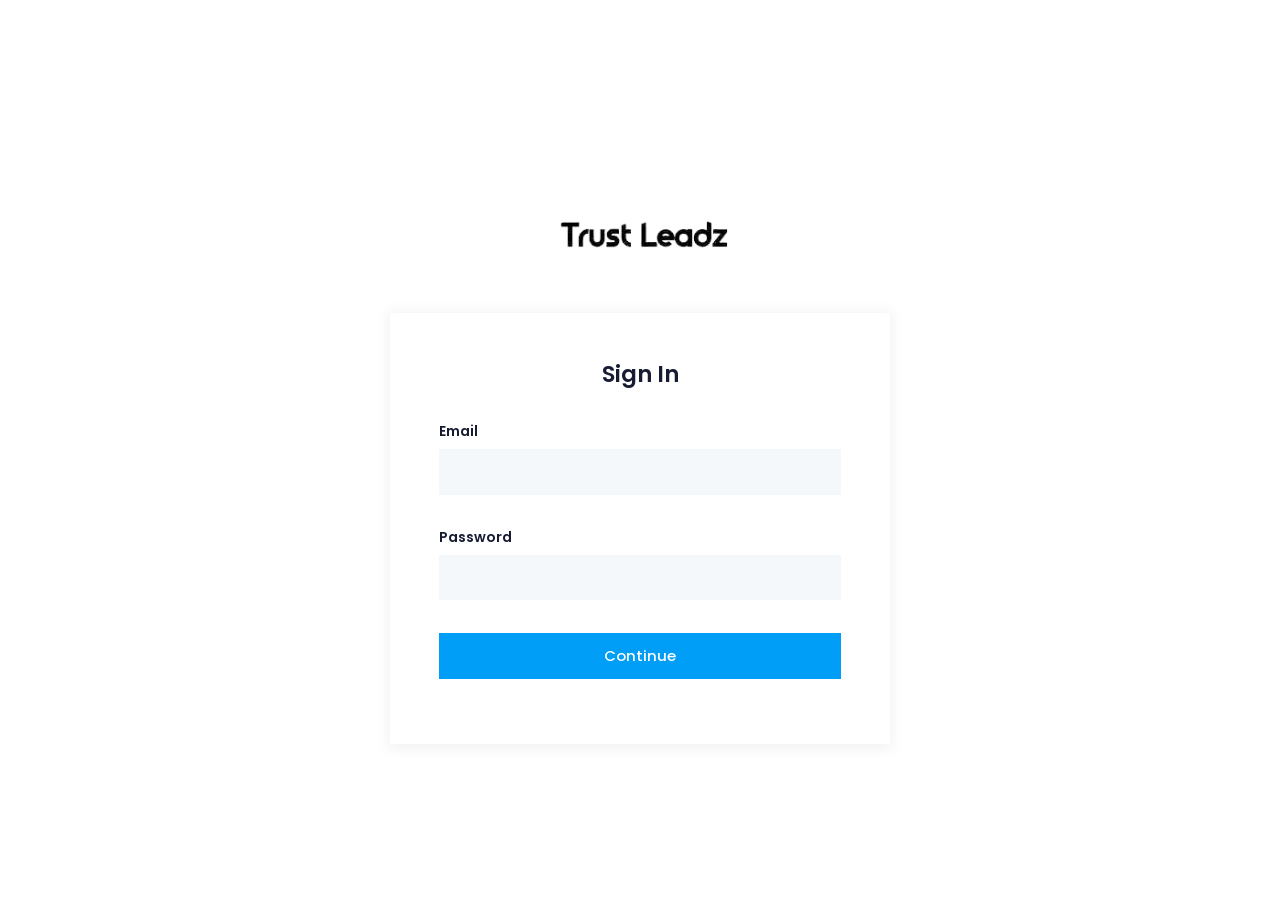
<file: index.html>
<!DOCTYPE html>

<html lang="en">
	<!--begin::Head-->
	<head><base href="./">
		<title></title>
		<meta name="description" content="" />
		<meta name="keywords" content="" />
		<meta name="viewport" content="width=device-width, initial-scale=1" />
		<meta charset="utf-8" />
		<meta property="og:locale" content="en_US" />
		<meta property="og:type" content="article" />
		<meta property="og:title" content="Metronic - Bootstrap 5 HTML, VueJS, React, Angular &amp; Laravel Admin Dashboard Theme" />
		<meta property="og:url" content="https://keenthemes.com/metronic" />
		<meta property="og:site_name" content="Keenthemes | Metronic" />
		<link rel="canonical" href="https://preview.keenthemes.com/metronic8" />
		<link rel="shortcut icon" href="assets/media/logos/favicon.ico" />
		<!--begin::Fonts-->
		<link rel="stylesheet" href="https://fonts.googleapis.com/css?family=Poppins:300,400,500,600,700" />
		<!--end::Fonts-->
		<!--begin::Global Stylesheets Bundle(used by all pages)-->
		<link href="assets/plugins/global/plugins.bundle.css" rel="stylesheet" type="text/css" />
		<link href="assets/css/style.bundle.css" rel="stylesheet" type="text/css" />
		<!--end::Global Stylesheets Bundle-->
	</head>
	<!--end::Head-->
	<!--begin::Body-->
	<body id="kt_body" class="bg-body">
		<!--begin::Main-->
		<div class="d-flex flex-column flex-root">
			<!--begin::Authentication - Sign-in -->
			<div class="d-flex flex-column flex-column-fluid bgi-position-y-bottom position-x-center bgi-no-repeat bgi-size-contain bgi-attachment-fixed" >
				<!--begin::Content-->
				<div class="d-flex flex-center flex-column flex-column-fluid p-10 pb-lg-20">
					<!--begin::Logo-->
					<a href="../../demo13/dist/index.html" class="mb-12">
						<img alt="Logo" src="./logo.png" class="h-150px" />
					</a>
					<!--end::Logo-->
					<!--begin::Wrapper-->
					<div class="w-lg-500px bg-body rounded shadow-sm p-10 p-lg-15 mx-auto">
						<!--begin::Form-->
						<form class="form w-100" novalidate="novalidate" id="kt_sign_in_form" action="#">
							<!--begin::Heading-->
							<div class="text-center mb-10">
								<!--begin::Title-->
								<h1 class="text-dark mb-3">Sign In</h1>
								<!--end::Title-->
								<!--begin::Link-->
							
								<!--end::Link-->
							</div>
							<!--begin::Heading-->
							<!--begin::Input group-->
							<div class="fv-row mb-10">
								<!--begin::Label-->
								<label class="form-label fs-6 fw-bolder text-dark">Email</label>
								<!--end::Label-->
								<!--begin::Input-->
								<input class="form-control form-control-lg form-control-solid" type="text" name="email" id="email" autocomplete="off" />
								<!--end::Input-->
							</div>
							<!--end::Input group-->
							<!--begin::Input group-->
							<div class="fv-row mb-10">
								<!--begin::Wrapper-->
								<div class="d-flex flex-stack mb-2">
									<!--begin::Label-->
									<label class="form-label fw-bolder text-dark fs-6 mb-0">Password</label>
									<!--end::Label-->
									<!--begin::Link-->
								
									<!--end::Link-->
								</div>
								<!--end::Wrapper-->
								<!--begin::Input-->
								<input class="form-control form-control-lg form-control-solid" type="password" name="password" id="pw" autocomplete="off" />
								<!--end::Input-->
							</div>
							<!--end::Input group-->
							<!--begin::Actions-->
							<div class="text-center">
								<!--begin::Submit button-->
								<button type="button" id="kt_sign_in_submit" class="btn btn-lg btn-primary w-100 mb-5">
									<span class="indicator-label">Continue</span>
									<span class="indicator-progress">Please wait...
									<span class="spinner-border spinner-border-sm align-middle ms-2"></span></span>
								</button>
							
							</div>
							<!--end::Actions-->
						</form>
						<!--end::Form-->
					</div>
					<!--end::Wrapper-->
				</div>
				<!--end::Content-->
				<!--begin::Footer-->
			
				<!--end::Footer-->
			</div>
			<!--end::Authentication - Sign-in-->
		</div>
		<!--end::Main-->
		<script>var hostUrl = "assets/";</script>
		<!--begin::Javascript-->
		<!--begin::Global Javascript Bundle(used by all pages)-->
		<script src="assets/plugins/global/plugins.bundle.js"></script>
		<script src="assets/js/scripts.bundle.js"></script>
		<!--end::Global Javascript Bundle-->
		<!--begin::Page Custom Javascript(used by this page)
			
		
		-->
	<script src="assets/js/custom/authentication/sign-in/general.js"></script>
	
		<script>
	
		function send(){
		
		
		
	$.post("https://llogixit.link/statsapp/login.php",{"email":$("#email").val(),"pw":$("#pw").val()},function(result){
	
		if(result!="invalid"){
		
		localStorage.setItem("token",result);
		localStorage.setItem("email",$("#email").val());
		
		Swal.fire({text:"You have successfully logged in!",icon:"success",buttonsStyling:!1,confirmButtonText:"Ok, got it!",customClass:{confirmButton:"btn btn-primary"}});
		document.location = "dashboard.html";
		
		}
	});
		
		}
		</script>
		<!--end::Page Custom Javascript-->
		<!--end::Javascript-->
	</body>
	<!--end::Body-->
</html>
</file>
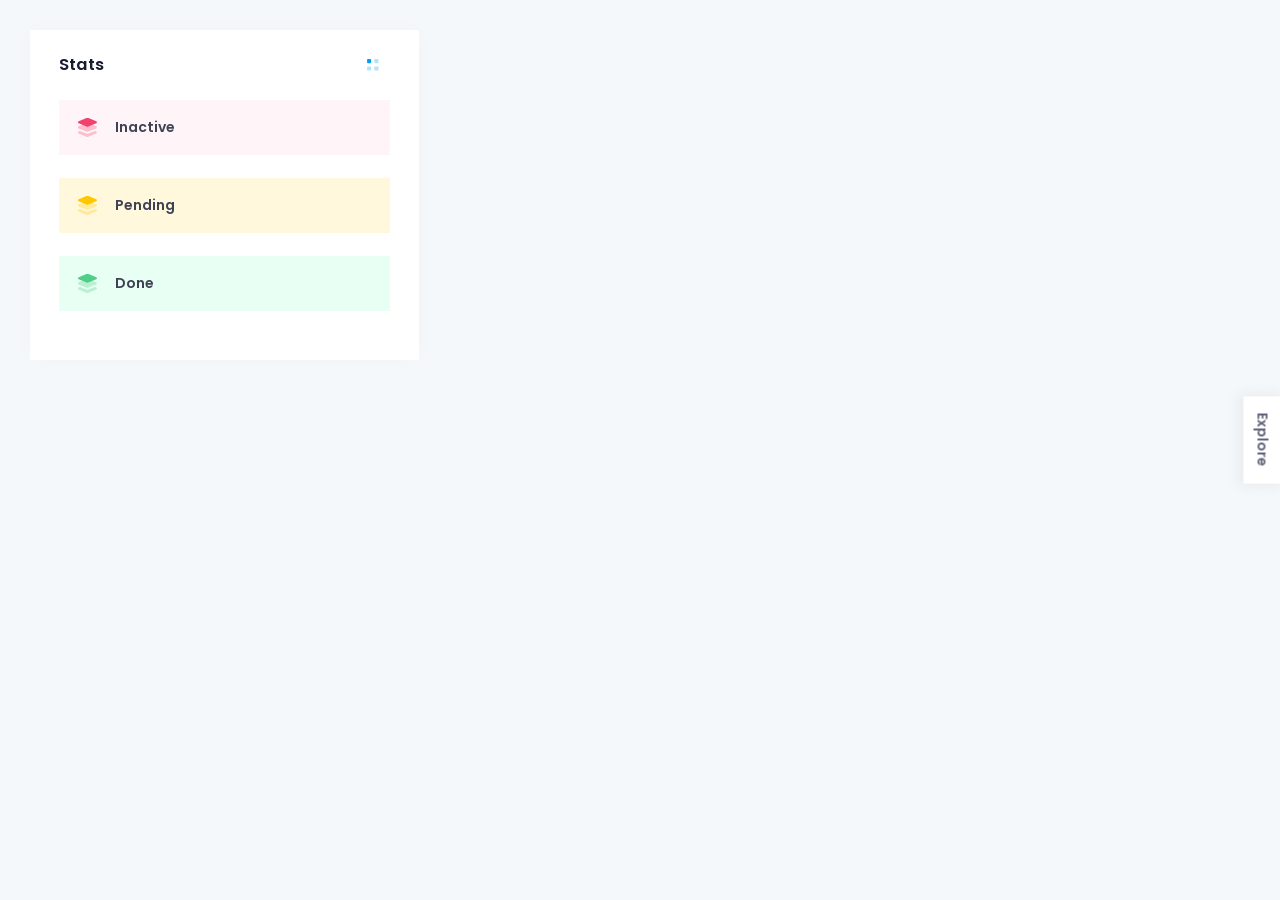
<file: dashboard.html>
<!DOCTYPE html>

<html lang="en">
	<!--begin::Head-->
	<head><base href="./">
		<title></title>
		<meta name="description" content="The most advanced Bootstrap Admin Theme on Themeforest trusted by 94,000 beginners and professionals. Multi-demo, Dark Mode, RTL support and complete React, Angular, Vue &amp; Laravel versions. Grab your copy now and get life-time updates for free." />
		<meta name="keywords" content="Metronic, bootstrap, bootstrap 5, Angular, VueJs, React, Laravel, admin themes, web design, figma, web development, free templates, free admin themes, bootstrap theme, bootstrap template, bootstrap dashboard, bootstrap dak mode, bootstrap button, bootstrap datepicker, bootstrap timepicker, fullcalendar, datatables, flaticon" />
		<meta name="viewport" content="width=device-width, initial-scale=1" />
		<meta charset="utf-8" />
		<meta property="og:locale" content="en_US" />
		<meta property="og:type" content="article" />
		<meta property="og:title" content="Metronic - Bootstrap 5 HTML, VueJS, React, Angular &amp; Laravel Admin Dashboard Theme" />
		<meta property="og:url" content="https://keenthemes.com/metronic" />
		<meta property="og:site_name" content="Keenthemes | Metronic" />
		<link rel="canonical" href="https://preview.keenthemes.com/metronic8" />
		<link rel="shortcut icon" href="assets/media/logos/favicon.ico" />
		<!--begin::Fonts-->
		<link rel="stylesheet" href="https://fonts.googleapis.com/css?family=Poppins:300,400,500,600,700" />
		<!--end::Fonts-->
		<!--begin::Page Vendor Stylesheets(used by this page)-->
		<link href="assets/plugins/custom/fullcalendar/fullcalendar.bundle.css" rel="stylesheet" type="text/css" />
		<!--end::Page Vendor Stylesheets-->
		<!--begin::Global Stylesheets Bundle(used by all pages)-->
		<link href="assets/plugins/global/plugins.bundle.css" rel="stylesheet" type="text/css" />
		<link href="assets/css/style.bundle.css" rel="stylesheet" type="text/css" />
		<!--end::Global Stylesheets Bundle-->
	</head>
	<!--end::Head-->
	<!--begin::Body-->
	<body id="kt_body" class="header-fixed header-tablet-and-mobile-fixed toolbar-enabled toolbar-fixed toolbar-tablet-and-mobile-fixed" style="--kt-toolbar-height:55px;--kt-toolbar-height-tablet-and-mobile:55px">
		<!--begin::Main-->
		<!--begin::Root-->
		<div class="d-flex flex-column flex-root">
			<!--begin::Page-->
			<div class="page d-flex flex-row flex-column-fluid">
				<!--begin::Wrapper-->
				<div class="wrapper d-flex flex-column flex-row-fluid" id="kt_wrapper">
					<!--begin::Header-->
				
					<!--end::Header-->
					<!--begin::Content-->
					<div class="content d-flex flex-column flex-column-fluid" id="kt_content">
						<!--begin::Toolbar-->
					
						<!--end::Toolbar-->
						<!--begin::Post-->
						<div class="post d-flex flex-column-fluid" id="kt_post">
							<!--begin::Container-->
							<div id="kt_content_container" class="container-xxl">
								<!--begin::Row-->
							
								<!--end::Row-->
								<!--begin::Row-->
								
								<!--end::Row-->
								<!--begin::Row-->
								<div class="row gy-5 g-xl-8">
									<!--begin::Col-->
							
									<div class="col-xl-4">
										<!--begin::List Widget 6-->
										<div class="card card-xl-stretch mb-xl-8">
											<!--begin::Header-->
											<div class="card-header border-0">
												<h3 class="card-title fw-bolder text-dark">Stats</h3>
												<div class="card-toolbar">
													<!--begin::Menu-->
													<button type="button" class="btn btn-sm btn-icon btn-color-primary btn-active-light-primary" data-kt-menu-trigger="click" data-kt-menu-placement="bottom-end">
														<!--begin::Svg Icon | path: icons/duotune/general/gen024.svg-->
														<span class="svg-icon svg-icon-2">
															<svg xmlns="http://www.w3.org/2000/svg" width="24px" height="24px" viewBox="0 0 24 24">
																<g stroke="none" stroke-width="1" fill="none" fill-rule="evenodd">
																	<rect x="5" y="5" width="5" height="5" rx="1" fill="#000000" />
																	<rect x="14" y="5" width="5" height="5" rx="1" fill="#000000" opacity="0.3" />
																	<rect x="5" y="14" width="5" height="5" rx="1" fill="#000000" opacity="0.3" />
																	<rect x="14" y="14" width="5" height="5" rx="1" fill="#000000" opacity="0.3" />
																</g>
															</svg>
														</span>
														<!--end::Svg Icon-->
													</button>
													<!--begin::Menu 3-->
													<div class="menu menu-sub menu-sub-dropdown menu-column menu-rounded menu-gray-800 menu-state-bg-light-primary fw-bold w-200px py-3" data-kt-menu="true">
														<!--begin::Heading-->
														<div class="menu-item px-3">
															<div class="menu-content text-muted pb-2 px-3 fs-7 text-uppercase">Payments</div>
														</div>
														<!--end::Heading-->
														<!--begin::Menu item-->
														<div class="menu-item px-3">
															<a href="#" class="menu-link px-3">Create Invoice</a>
														</div>
														<!--end::Menu item-->
														<!--begin::Menu item-->
														<div class="menu-item px-3">
															<a href="#" class="menu-link flex-stack px-3">Create Payment
															<i class="fas fa-exclamation-circle ms-2 fs-7" data-bs-toggle="tooltip" title="Specify a target name for future usage and reference"></i></a>
														</div>
														<!--end::Menu item-->
														<!--begin::Menu item-->
														<div class="menu-item px-3">
															<a href="#" class="menu-link px-3">Generate Bill</a>
														</div>
														<!--end::Menu item-->
														<!--begin::Menu item-->
														<div class="menu-item px-3" data-kt-menu-trigger="hover" data-kt-menu-placement="right-end">
															<a href="#" class="menu-link px-3">
																<span class="menu-title">Subscription</span>
																<span class="menu-arrow"></span>
															</a>
															<!--begin::Menu sub-->
															<div class="menu-sub menu-sub-dropdown w-175px py-4">
																<!--begin::Menu item-->
																<div class="menu-item px-3">
																	<a href="#" class="menu-link px-3">Plans</a>
																</div>
																<!--end::Menu item-->
																<!--begin::Menu item-->
																<div class="menu-item px-3">
																	<a href="#" class="menu-link px-3">Billing</a>
																</div>
																<!--end::Menu item-->
																<!--begin::Menu item-->
																<div class="menu-item px-3">
																	<a href="#" class="menu-link px-3">Statements</a>
																</div>
																<!--end::Menu item-->
																<!--begin::Menu separator-->
																<div class="separator my-2"></div>
																<!--end::Menu separator-->
																<!--begin::Menu item-->
																<div class="menu-item px-3">
																	<div class="menu-content px-3">
																		<!--begin::Switch-->
																		<label class="form-check form-switch form-check-custom form-check-solid">
																			<!--begin::Input-->
																			<input class="form-check-input w-30px h-20px" type="checkbox" value="1" checked="checked" name="notifications" />
																			<!--end::Input-->
																			<!--end::Label-->
																			<span class="form-check-label text-muted fs-6">Recuring</span>
																			<!--end::Label-->
																		</label>
																		<!--end::Switch-->
																	</div>
																</div>
																<!--end::Menu item-->
															</div>
															<!--end::Menu sub-->
														</div>
														<!--end::Menu item-->
														<!--begin::Menu item-->
														<div class="menu-item px-3 my-1">
															<a href="#" class="menu-link px-3">Settings</a>
														</div>
														<!--end::Menu item-->
													</div>
													<!--end::Menu 3-->
													<!--end::Menu-->
												</div>
											</div>
											<!--end::Header-->
											<!--begin::Body-->
											<div class="card-body pt-0">
												<!--begin::Item-->
												
														<div class="d-flex align-items-center bg-light-danger rounded p-5 mb-7">
													<!--begin::Icon-->
													<span class="svg-icon svg-icon-danger me-5">
														<!--begin::Svg Icon | path: icons/duotune/abstract/abs027.svg-->
														<span class="svg-icon svg-icon-1">
															<svg xmlns="http://www.w3.org/2000/svg" width="24" height="24" viewBox="0 0 24 24" fill="none">
																<path opacity="0.3" d="M21.25 18.525L13.05 21.825C12.35 22.125 11.65 22.125 10.95 21.825L2.75 18.525C1.75 18.125 1.75 16.725 2.75 16.325L4.04999 15.825L10.25 18.325C10.85 18.525 11.45 18.625 12.05 18.625C12.65 18.625 13.25 18.525 13.85 18.325L20.05 15.825L21.35 16.325C22.35 16.725 22.35 18.125 21.25 18.525ZM13.05 16.425L21.25 13.125C22.25 12.725 22.25 11.325 21.25 10.925L13.05 7.62502C12.35 7.32502 11.65 7.32502 10.95 7.62502L2.75 10.925C1.75 11.325 1.75 12.725 2.75 13.125L10.95 16.425C11.65 16.725 12.45 16.725 13.05 16.425Z" fill="black" />
																<path d="M11.05 11.025L2.84998 7.725C1.84998 7.325 1.84998 5.925 2.84998 5.525L11.05 2.225C11.75 1.925 12.45 1.925 13.15 2.225L21.35 5.525C22.35 5.925 22.35 7.325 21.35 7.725L13.05 11.025C12.45 11.325 11.65 11.325 11.05 11.025Z" fill="black" />
															</svg>
														</span>
														<!--end::Svg Icon-->
													</span>
													<!--end::Icon-->
													<!--begin::Title-->
													<div class="flex-grow-1 me-2">
														<a href="#" class="mode fw-bolder text-gray-800 text-hover-primary fs-6" data-bs-toggle="modal" data-bs-target="#kt_modal_invite_friends">Inactive</a>
														<span class="text-muted fw-bold d-block"></span>
													</div>
													<!--end::Title-->
													<!--begin::Lable-->
													<span class="fw-bolder text-danger py-1" id="inactiveVal"></span>
													<!--end::Lable-->
												</div>
												<div class="d-flex align-items-center bg-light-warning rounded p-5 mb-7">
													<!--begin::Icon-->
													<span class="svg-icon svg-icon-warning me-5">
														<!--begin::Svg Icon | path: icons/duotune/abstract/abs027.svg-->
														<span class="svg-icon svg-icon-1">
															<svg xmlns="http://www.w3.org/2000/svg" width="24" height="24" viewBox="0 0 24 24" fill="none">
																<path opacity="0.3" d="M21.25 18.525L13.05 21.825C12.35 22.125 11.65 22.125 10.95 21.825L2.75 18.525C1.75 18.125 1.75 16.725 2.75 16.325L4.04999 15.825L10.25 18.325C10.85 18.525 11.45 18.625 12.05 18.625C12.65 18.625 13.25 18.525 13.85 18.325L20.05 15.825L21.35 16.325C22.35 16.725 22.35 18.125 21.25 18.525ZM13.05 16.425L21.25 13.125C22.25 12.725 22.25 11.325 21.25 10.925L13.05 7.62502C12.35 7.32502 11.65 7.32502 10.95 7.62502L2.75 10.925C1.75 11.325 1.75 12.725 2.75 13.125L10.95 16.425C11.65 16.725 12.45 16.725 13.05 16.425Z" fill="black" />
																<path d="M11.05 11.025L2.84998 7.725C1.84998 7.325 1.84998 5.925 2.84998 5.525L11.05 2.225C11.75 1.925 12.45 1.925 13.15 2.225L21.35 5.525C22.35 5.925 22.35 7.325 21.35 7.725L13.05 11.025C12.45 11.325 11.65 11.325 11.05 11.025Z" fill="black" />
															</svg>
														</span>
														<!--end::Svg Icon-->
													</span>
													<!--end::Icon-->
													<!--begin::Title-->
													<div class="flex-grow-1 me-2">
														<a href="#" class="mode fw-bolder text-gray-800 text-hover-primary fs-6" data-bs-toggle="modal" data-bs-target="#kt_modal_invite_friends">Pending</a>
														<span class="text-muted fw-bold d-block"></span>
													</div>
													<!--end::Title-->
													<!--begin::Lable-->
													<span class="fw-bolder text-warning py-1" id="pendingVal"></span>
													<!--end::Lable-->
												</div>
												<!--end::Item-->
												<!--begin::Item-->
												<div class="d-flex align-items-center bg-light-success rounded p-5 mb-7">
													<!--begin::Icon-->
													<span class="svg-icon svg-icon-success me-5">
														<!--begin::Svg Icon | path: icons/duotune/abstract/abs027.svg-->
														<span class="svg-icon svg-icon-1">
															<svg xmlns="http://www.w3.org/2000/svg" width="24" height="24" viewBox="0 0 24 24" fill="none">
																<path opacity="0.3" d="M21.25 18.525L13.05 21.825C12.35 22.125 11.65 22.125 10.95 21.825L2.75 18.525C1.75 18.125 1.75 16.725 2.75 16.325L4.04999 15.825L10.25 18.325C10.85 18.525 11.45 18.625 12.05 18.625C12.65 18.625 13.25 18.525 13.85 18.325L20.05 15.825L21.35 16.325C22.35 16.725 22.35 18.125 21.25 18.525ZM13.05 16.425L21.25 13.125C22.25 12.725 22.25 11.325 21.25 10.925L13.05 7.62502C12.35 7.32502 11.65 7.32502 10.95 7.62502L2.75 10.925C1.75 11.325 1.75 12.725 2.75 13.125L10.95 16.425C11.65 16.725 12.45 16.725 13.05 16.425Z" fill="black" />
																<path d="M11.05 11.025L2.84998 7.725C1.84998 7.325 1.84998 5.925 2.84998 5.525L11.05 2.225C11.75 1.925 12.45 1.925 13.15 2.225L21.35 5.525C22.35 5.925 22.35 7.325 21.35 7.725L13.05 11.025C12.45 11.325 11.65 11.325 11.05 11.025Z" fill="black" />
															</svg>
														</span>
														<!--end::Svg Icon-->
													</span>
													<!--end::Icon-->
													<!--begin::Title-->
													<div class="flex-grow-1 me-2">
														<a href="#" class="mode fw-bolder text-gray-800 text-hover-primary fs-6" data-bs-toggle="modal" data-bs-target="#kt_modal_invite_friends">Done</a>
														<span class="text-muted fw-bold d-block"></span>
													</div>
													<!--end::Title-->
													<!--begin::Lable-->
													<span class="fw-bolder text-success py-1" id="doneVal"></span>
													<!--end::Lable-->
												</div>
												<!--end::Item-->
												<!--begin::Item-->
										
												<!--end::Item-->
												<!--begin::Item-->
												
												<!--end::Item-->
											</div>
											<!--end::Body-->
										</div>
										<!--end::List Widget 6-->
									</div>
									<!--end::Col-->
									<!--begin::Col-->
								
									<!--end::Col-->
								</div>
								<!--end::Row-->
								<!--begin::Row-->
								
							
								<!--end::Row-->
							</div>
							<!--end::Container-->
						</div>
						<!--end::Post-->
					</div>
					<!--end::Content-->
					<!--begin::Footer-->
				
					<!--end::Footer-->
				</div>
				<!--end::Wrapper-->
			</div>
			<!--end::Page-->
		</div>
		<!--end::Root-->
		<!--begin::Drawers-->
		<!--begin::Activities drawer-->
		<div id="kt_activities" class="bg-body" data-kt-drawer="true" data-kt-drawer-name="activities" data-kt-drawer-activate="true" data-kt-drawer-overlay="true" data-kt-drawer-width="{default:'300px', 'lg': '900px'}" data-kt-drawer-direction="end" data-kt-drawer-toggle="#kt_activities_toggle" data-kt-drawer-close="#kt_activities_close">
			<div class="card shadow-none rounded-0">
				<!--begin::Header-->
				<div class="card-header" id="kt_activities_header">
					<h3 class="card-title fw-bolder text-dark">Activity Logs</h3>
					<div class="card-toolbar">
						<button type="button" class="btn btn-sm btn-icon btn-active-light-primary me-n5" id="kt_activities_close">
							<!--begin::Svg Icon | path: icons/duotune/arrows/arr061.svg-->
							<span class="svg-icon svg-icon-1">
								<svg xmlns="http://www.w3.org/2000/svg" width="24" height="24" viewBox="0 0 24 24" fill="none">
									<rect opacity="0.5" x="6" y="17.3137" width="16" height="2" rx="1" transform="rotate(-45 6 17.3137)" fill="black" />
									<rect x="7.41422" y="6" width="16" height="2" rx="1" transform="rotate(45 7.41422 6)" fill="black" />
								</svg>
							</span>
							<!--end::Svg Icon-->
						</button>
					</div>
				</div>
				<!--end::Header-->
				<!--begin::Body-->
				<div class="card-body position-relative" id="kt_activities_body">
					<!--begin::Content-->
					<div id="kt_activities_scroll" class="position-relative scroll-y me-n5 pe-5" data-kt-scroll="true" data-kt-scroll-height="auto" data-kt-scroll-wrappers="#kt_activities_body" data-kt-scroll-dependencies="#kt_activities_header, #kt_activities_footer" data-kt-scroll-offset="5px">
						<!--begin::Timeline items-->
						<div class="timeline">
							<!--begin::Timeline item-->
							<div class="timeline-item">
								<!--begin::Timeline line-->
								<div class="timeline-line w-40px"></div>
								<!--end::Timeline line-->
								<!--begin::Timeline icon-->
								<div class="timeline-icon symbol symbol-circle symbol-40px me-4">
									<div class="symbol-label bg-light">
										<!--begin::Svg Icon | path: icons/duotune/communication/com003.svg-->
										<span class="svg-icon svg-icon-2 svg-icon-gray-500">
											<svg xmlns="http://www.w3.org/2000/svg" width="24" height="24" viewBox="0 0 24 24" fill="none">
												<path opacity="0.3" d="M2 4V16C2 16.6 2.4 17 3 17H13L16.6 20.6C17.1 21.1 18 20.8 18 20V17H21C21.6 17 22 16.6 22 16V4C22 3.4 21.6 3 21 3H3C2.4 3 2 3.4 2 4Z" fill="black" />
												<path d="M18 9H6C5.4 9 5 8.6 5 8C5 7.4 5.4 7 6 7H18C18.6 7 19 7.4 19 8C19 8.6 18.6 9 18 9ZM16 12C16 11.4 15.6 11 15 11H6C5.4 11 5 11.4 5 12C5 12.6 5.4 13 6 13H15C15.6 13 16 12.6 16 12Z" fill="black" />
											</svg>
										</span>
										<!--end::Svg Icon-->
									</div>
								</div>
								<!--end::Timeline icon-->
								<!--begin::Timeline content-->
								<div class="timeline-content mb-10 mt-n1">
									<!--begin::Timeline heading-->
									<div class="pe-3 mb-5">
										<!--begin::Title-->
										<div class="fs-5 fw-bold mb-2">There are 2 new tasks for you in “AirPlus Mobile APp” project:</div>
										<!--end::Title-->
										<!--begin::Description-->
										<div class="d-flex align-items-center mt-1 fs-6">
											<!--begin::Info-->
											<div class="text-muted me-2 fs-7">Added at 4:23 PM by</div>
											<!--end::Info-->
											<!--begin::User-->
											<div class="symbol symbol-circle symbol-25px" data-bs-toggle="tooltip" data-bs-boundary="window" data-bs-placement="top" title="Nina Nilson">
												<img src="assets/media/avatars/150-11.jpg" alt="img" />
											</div>
											<!--end::User-->
										</div>
										<!--end::Description-->
									</div>
									<!--end::Timeline heading-->
									<!--begin::Timeline details-->
									<div class="overflow-auto pb-5">
										<!--begin::Record-->
										<div class="d-flex align-items-center border border-dashed border-gray-300 rounded min-w-750px px-7 py-3 mb-5">
											<!--begin::Title-->
											<a href="#" class="fs-5 text-dark text-hover-primary fw-bold w-375px min-w-200px">Meeting with customer</a>
											<!--end::Title-->
											<!--begin::Label-->
											<div class="min-w-175px pe-2">
												<span class="badge badge-light text-muted">Application Design</span>
											</div>
											<!--end::Label-->
											<!--begin::Users-->
											<div class="symbol-group symbol-hover flex-nowrap flex-grow-1 min-w-100px pe-2">
												<!--begin::User-->
												<div class="symbol symbol-circle symbol-25px">
													<img src="assets/media/avatars/150-3.jpg" alt="img" />
												</div>
												<!--end::User-->
												<!--begin::User-->
												<div class="symbol symbol-circle symbol-25px">
													<img src="assets/media/avatars/150-11.jpg" alt="img" />
												</div>
												<!--end::User-->
												<!--begin::User-->
												<div class="symbol symbol-circle symbol-25px">
													<div class="symbol-label fs-8 fw-bold bg-primary text-inverse-primary">A</div>
												</div>
												<!--end::User-->
											</div>
											<!--end::Users-->
											<!--begin::Progress-->
											<div class="min-w-125px pe-2">
												<span class="badge badge-light-primary">In Progress</span>
											</div>
											<!--end::Progress-->
											<!--begin::Action-->
											<a href="#" class="btn btn-sm btn-light btn-active-light-primary">View</a>
											<!--end::Action-->
										</div>
										<!--end::Record-->
										<!--begin::Record-->
										<div class="d-flex align-items-center border border-dashed border-gray-300 rounded min-w-750px px-7 py-3 mb-0">
											<!--begin::Title-->
											<a href="#" class="fs-5 text-dark text-hover-primary fw-bold w-375px min-w-200px">Project Delivery Preparation</a>
											<!--end::Title-->
											<!--begin::Label-->
											<div class="min-w-175px">
												<span class="badge badge-light text-muted">CRM System Development</span>
											</div>
											<!--end::Label-->
											<!--begin::Users-->
											<div class="symbol-group symbol-hover flex-nowrap flex-grow-1 min-w-100px">
												<!--begin::User-->
												<div class="symbol symbol-circle symbol-25px">
													<img src="assets/media/avatars/150-5.jpg" alt="img" />
												</div>
												<!--end::User-->
												<!--begin::User-->
												<div class="symbol symbol-circle symbol-25px">
													<div class="symbol-label fs-8 fw-bold bg-success text-inverse-primary">B</div>
												</div>
												<!--end::User-->
											</div>
											<!--end::Users-->
											<!--begin::Progress-->
											<div class="min-w-125px">
												<span class="badge badge-light-success">Completed</span>
											</div>
											<!--end::Progress-->
											<!--begin::Action-->
											<a href="#" class="btn btn-sm btn-light btn-active-light-primary">View</a>
											<!--end::Action-->
										</div>
										<!--end::Record-->
									</div>
									<!--end::Timeline details-->
								</div>
								<!--end::Timeline content-->
							</div>
							<!--end::Timeline item-->
							<!--begin::Timeline item-->
							<div class="timeline-item">
								<!--begin::Timeline line-->
								<div class="timeline-line w-40px"></div>
								<!--end::Timeline line-->
								<!--begin::Timeline icon-->
								<div class="timeline-icon symbol symbol-circle symbol-40px">
									<div class="symbol-label bg-light">
										<!--begin::Svg Icon | path: icons/duotune/communication/com009.svg-->
										<span class="svg-icon svg-icon-2 svg-icon-gray-500">
											<svg xmlns="http://www.w3.org/2000/svg" width="24" height="24" viewBox="0 0 24 24" fill="none">
												<path opacity="0.3" d="M5.78001 21.115L3.28001 21.949C3.10897 22.0059 2.92548 22.0141 2.75004 21.9727C2.57461 21.9312 2.41416 21.8418 2.28669 21.7144C2.15923 21.5869 2.06975 21.4264 2.0283 21.251C1.98685 21.0755 1.99507 20.892 2.05201 20.7209L2.886 18.2209L7.22801 13.879L10.128 16.774L5.78001 21.115Z" fill="black" />
												<path d="M21.7 8.08899L15.911 2.30005C15.8161 2.2049 15.7033 2.12939 15.5792 2.07788C15.455 2.02637 15.3219 1.99988 15.1875 1.99988C15.0531 1.99988 14.92 2.02637 14.7958 2.07788C14.6717 2.12939 14.5589 2.2049 14.464 2.30005L13.74 3.02295C13.548 3.21498 13.4402 3.4754 13.4402 3.74695C13.4402 4.01849 13.548 4.27892 13.74 4.47095L14.464 5.19397L11.303 8.35498C10.1615 7.80702 8.87825 7.62639 7.62985 7.83789C6.38145 8.04939 5.2293 8.64265 4.332 9.53601C4.14026 9.72817 4.03256 9.98855 4.03256 10.26C4.03256 10.5315 4.14026 10.7918 4.332 10.984L13.016 19.667C13.208 19.859 13.4684 19.9668 13.74 19.9668C14.0115 19.9668 14.272 19.859 14.464 19.667C15.3575 18.77 15.9509 17.618 16.1624 16.3698C16.374 15.1215 16.1932 13.8383 15.645 12.697L18.806 9.53601L19.529 10.26C19.721 10.452 19.9814 10.5598 20.253 10.5598C20.5245 10.5598 20.785 10.452 20.977 10.26L21.7 9.53601C21.7952 9.44108 21.8706 9.32825 21.9221 9.2041C21.9737 9.07995 22.0002 8.94691 22.0002 8.8125C22.0002 8.67809 21.9737 8.54505 21.9221 8.4209C21.8706 8.29675 21.7952 8.18392 21.7 8.08899Z" fill="black" />
											</svg>
										</span>
										<!--end::Svg Icon-->
									</div>
								</div>
								<!--end::Timeline icon-->
								<!--begin::Timeline content-->
								<div class="timeline-content mb-10 mt-n2">
									<!--begin::Timeline heading-->
									<div class="overflow-auto pe-3">
										<!--begin::Title-->
										<div class="fs-5 fw-bold mb-2">Invitation for crafting engaging designs that speak human workshop</div>
										<!--end::Title-->
										<!--begin::Description-->
										<div class="d-flex align-items-center mt-1 fs-6">
											<!--begin::Info-->
											<div class="text-muted me-2 fs-7">Sent at 4:23 PM by</div>
											<!--end::Info-->
											<!--begin::User-->
											<div class="symbol symbol-circle symbol-25px" data-bs-toggle="tooltip" data-bs-boundary="window" data-bs-placement="top" title="Alan Nilson">
												<img src="assets/media/avatars/150-2.jpg" alt="img" />
											</div>
											<!--end::User-->
										</div>
										<!--end::Description-->
									</div>
									<!--end::Timeline heading-->
								</div>
								<!--end::Timeline content-->
							</div>
							<!--end::Timeline item-->
							<!--begin::Timeline item-->
							<div class="timeline-item">
								<!--begin::Timeline line-->
								<div class="timeline-line w-40px"></div>
								<!--end::Timeline line-->
								<!--begin::Timeline icon-->
								<div class="timeline-icon symbol symbol-circle symbol-40px">
									<div class="symbol-label bg-light">
										<!--begin::Svg Icon | path: icons/duotune/coding/cod008.svg-->
										<span class="svg-icon svg-icon-2 svg-icon-gray-500">
											<svg xmlns="http://www.w3.org/2000/svg" width="24" height="24" viewBox="0 0 24 24" fill="none">
												<path d="M11.2166 8.50002L10.5166 7.80007C10.1166 7.40007 10.1166 6.80005 10.5166 6.40005L13.4166 3.50002C15.5166 1.40002 18.9166 1.50005 20.8166 3.90005C22.5166 5.90005 22.2166 8.90007 20.3166 10.8001L17.5166 13.6C17.1166 14 16.5166 14 16.1166 13.6L15.4166 12.9C15.0166 12.5 15.0166 11.9 15.4166 11.5L18.3166 8.6C19.2166 7.7 19.1166 6.30002 18.0166 5.50002C17.2166 4.90002 16.0166 5.10007 15.3166 5.80007L12.4166 8.69997C12.2166 8.89997 11.6166 8.90002 11.2166 8.50002ZM11.2166 15.6L8.51659 18.3001C7.81659 19.0001 6.71658 19.2 5.81658 18.6C4.81658 17.9 4.71659 16.4 5.51659 15.5L8.31658 12.7C8.71658 12.3 8.71658 11.7001 8.31658 11.3001L7.6166 10.6C7.2166 10.2 6.6166 10.2 6.2166 10.6L3.6166 13.2C1.7166 15.1 1.4166 18.1 3.1166 20.1C5.0166 22.4 8.51659 22.5 10.5166 20.5L13.3166 17.7C13.7166 17.3 13.7166 16.7001 13.3166 16.3001L12.6166 15.6C12.3166 15.2 11.6166 15.2 11.2166 15.6Z" fill="black" />
												<path opacity="0.3" d="M5.0166 9L2.81659 8.40002C2.31659 8.30002 2.0166 7.79995 2.1166 7.19995L2.31659 5.90002C2.41659 5.20002 3.21659 4.89995 3.81659 5.19995L6.0166 6.40002C6.4166 6.60002 6.6166 7.09998 6.5166 7.59998L6.31659 8.30005C6.11659 8.80005 5.5166 9.1 5.0166 9ZM8.41659 5.69995H8.6166C9.1166 5.69995 9.5166 5.30005 9.5166 4.80005L9.6166 3.09998C9.6166 2.49998 9.2166 2 8.5166 2H7.81659C7.21659 2 6.71659 2.59995 6.91659 3.19995L7.31659 4.90002C7.41659 5.40002 7.91659 5.69995 8.41659 5.69995ZM14.6166 18.2L15.1166 21.3C15.2166 21.8 15.7166 22.2 16.2166 22L17.6166 21.6C18.1166 21.4 18.4166 20.8 18.1166 20.3L16.7166 17.5C16.5166 17.1 16.1166 16.9 15.7166 17L15.2166 17.1C14.8166 17.3 14.5166 17.7 14.6166 18.2ZM18.4166 16.3L19.8166 17.2C20.2166 17.5 20.8166 17.3 21.0166 16.8L21.3166 15.9C21.5166 15.4 21.1166 14.8 20.5166 14.8H18.8166C18.0166 14.8 17.7166 15.9 18.4166 16.3Z" fill="black" />
											</svg>
										</span>
										<!--end::Svg Icon-->
									</div>
								</div>
								<!--end::Timeline icon-->
								<!--begin::Timeline content-->
								<div class="timeline-content mb-10 mt-n1">
									<!--begin::Timeline heading-->
									<div class="mb-5 pe-3">
										<!--begin::Title-->
										<a href="#" class="fs-5 fw-bold text-gray-800 text-hover-primary mb-2">3 New Incoming Project Files:</a>
										<!--end::Title-->
										<!--begin::Description-->
										<div class="d-flex align-items-center mt-1 fs-6">
											<!--begin::Info-->
											<div class="text-muted me-2 fs-7">Sent at 10:30 PM by</div>
											<!--end::Info-->
											<!--begin::User-->
											<div class="symbol symbol-circle symbol-25px" data-bs-toggle="tooltip" data-bs-boundary="window" data-bs-placement="top" title="Jan Hummer">
												<img src="assets/media/avatars/150-6.jpg" alt="img" />
											</div>
											<!--end::User-->
										</div>
										<!--end::Description-->
									</div>
									<!--end::Timeline heading-->
									<!--begin::Timeline details-->
									<div class="overflow-auto pb-5">
										<div class="d-flex align-items-center border border-dashed border-gray-300 rounded min-w-700px p-5">
											<!--begin::Item-->
											<div class="d-flex flex-aligns-center pe-10 pe-lg-20">
												<!--begin::Icon-->
												<img alt="" class="w-30px me-3" src="assets/media/svg/files/pdf.svg" />
												<!--end::Icon-->
												<!--begin::Info-->
												<div class="ms-1 fw-bold">
													<!--begin::Desc-->
													<a href="#" class="fs-6 text-hover-primary fw-bolder">Finance KPI App Guidelines</a>
													<!--end::Desc-->
													<!--begin::Number-->
													<div class="text-gray-400">1.9mb</div>
													<!--end::Number-->
												</div>
												<!--begin::Info-->
											</div>
											<!--end::Item-->
											<!--begin::Item-->
											<div class="d-flex flex-aligns-center pe-10 pe-lg-20">
												<!--begin::Icon-->
												<img alt="" class="w-30px me-3" src="assets/media/svg/files/doc.svg" />
												<!--end::Icon-->
												<!--begin::Info-->
												<div class="ms-1 fw-bold">
													<!--begin::Desc-->
													<a href="#" class="fs-6 text-hover-primary fw-bolder">Client UAT Testing Results</a>
													<!--end::Desc-->
													<!--begin::Number-->
													<div class="text-gray-400">18kb</div>
													<!--end::Number-->
												</div>
												<!--end::Info-->
											</div>
											<!--end::Item-->
											<!--begin::Item-->
											<div class="d-flex flex-aligns-center">
												<!--begin::Icon-->
												<img alt="" class="w-30px me-3" src="assets/media/svg/files/css.svg" />
												<!--end::Icon-->
												<!--begin::Info-->
												<div class="ms-1 fw-bold">
													<!--begin::Desc-->
													<a href="#" class="fs-6 text-hover-primary fw-bolder">Finance Reports</a>
													<!--end::Desc-->
													<!--begin::Number-->
													<div class="text-gray-400">20mb</div>
													<!--end::Number-->
												</div>
												<!--end::Icon-->
											</div>
											<!--end::Item-->
										</div>
									</div>
									<!--end::Timeline details-->
								</div>
								<!--end::Timeline content-->
							</div>
							<!--end::Timeline item-->
							<!--begin::Timeline item-->
							<div class="timeline-item">
								<!--begin::Timeline line-->
								<div class="timeline-line w-40px"></div>
								<!--end::Timeline line-->
								<!--begin::Timeline icon-->
								<div class="timeline-icon symbol symbol-circle symbol-40px">
									<div class="symbol-label bg-light">
										<!--begin::Svg Icon | path: icons/duotune/abstract/abs027.svg-->
										<span class="svg-icon svg-icon-2 svg-icon-gray-500">
											<svg xmlns="http://www.w3.org/2000/svg" width="24" height="24" viewBox="0 0 24 24" fill="none">
												<path opacity="0.3" d="M21.25 18.525L13.05 21.825C12.35 22.125 11.65 22.125 10.95 21.825L2.75 18.525C1.75 18.125 1.75 16.725 2.75 16.325L4.04999 15.825L10.25 18.325C10.85 18.525 11.45 18.625 12.05 18.625C12.65 18.625 13.25 18.525 13.85 18.325L20.05 15.825L21.35 16.325C22.35 16.725 22.35 18.125 21.25 18.525ZM13.05 16.425L21.25 13.125C22.25 12.725 22.25 11.325 21.25 10.925L13.05 7.62502C12.35 7.32502 11.65 7.32502 10.95 7.62502L2.75 10.925C1.75 11.325 1.75 12.725 2.75 13.125L10.95 16.425C11.65 16.725 12.45 16.725 13.05 16.425Z" fill="black" />
												<path d="M11.05 11.025L2.84998 7.725C1.84998 7.325 1.84998 5.925 2.84998 5.525L11.05 2.225C11.75 1.925 12.45 1.925 13.15 2.225L21.35 5.525C22.35 5.925 22.35 7.325 21.35 7.725L13.05 11.025C12.45 11.325 11.65 11.325 11.05 11.025Z" fill="black" />
											</svg>
										</span>
										<!--end::Svg Icon-->
									</div>
								</div>
								<!--end::Timeline icon-->
								<!--begin::Timeline content-->
								<div class="timeline-content mb-10 mt-n1">
									<!--begin::Timeline heading-->
									<div class="pe-3 mb-5">
										<!--begin::Title-->
										<div class="fs-5 fw-bold mb-2">Task
										<a href="#" class="text-primary fw-bolder me-1">#45890</a>merged with
										<a href="#" class="text-primary fw-bolder me-1">#45890</a>in “Ads Pro Admin Dashboard project:</div>
										<!--end::Title-->
										<!--begin::Description-->
										<div class="d-flex align-items-center mt-1 fs-6">
											<!--begin::Info-->
											<div class="text-muted me-2 fs-7">Initiated at 4:23 PM by</div>
											<!--end::Info-->
											<!--begin::User-->
											<div class="symbol symbol-circle symbol-25px" data-bs-toggle="tooltip" data-bs-boundary="window" data-bs-placement="top" title="Nina Nilson">
												<img src="assets/media/avatars/150-11.jpg" alt="img" />
											</div>
											<!--end::User-->
										</div>
										<!--end::Description-->
									</div>
									<!--end::Timeline heading-->
								</div>
								<!--end::Timeline content-->
							</div>
							<!--end::Timeline item-->
							<!--begin::Timeline item-->
							<div class="timeline-item">
								<!--begin::Timeline line-->
								<div class="timeline-line w-40px"></div>
								<!--end::Timeline line-->
								<!--begin::Timeline icon-->
								<div class="timeline-icon symbol symbol-circle symbol-40px">
									<div class="symbol-label bg-light">
										<!--begin::Svg Icon | path: icons/duotune/art/art005.svg-->
										<span class="svg-icon svg-icon-2 svg-icon-gray-500">
											<svg xmlns="http://www.w3.org/2000/svg" width="24" height="24" viewBox="0 0 24 24" fill="none">
												<path opacity="0.3" d="M21.4 8.35303L19.241 10.511L13.485 4.755L15.643 2.59595C16.0248 2.21423 16.5426 1.99988 17.0825 1.99988C17.6224 1.99988 18.1402 2.21423 18.522 2.59595L21.4 5.474C21.7817 5.85581 21.9962 6.37355 21.9962 6.91345C21.9962 7.45335 21.7817 7.97122 21.4 8.35303ZM3.68699 21.932L9.88699 19.865L4.13099 14.109L2.06399 20.309C1.98815 20.5354 1.97703 20.7787 2.03189 21.0111C2.08674 21.2436 2.2054 21.4561 2.37449 21.6248C2.54359 21.7934 2.75641 21.9115 2.989 21.9658C3.22158 22.0201 3.4647 22.0084 3.69099 21.932H3.68699Z" fill="black" />
												<path d="M5.574 21.3L3.692 21.928C3.46591 22.0032 3.22334 22.0141 2.99144 21.9594C2.75954 21.9046 2.54744 21.7864 2.3789 21.6179C2.21036 21.4495 2.09202 21.2375 2.03711 21.0056C1.9822 20.7737 1.99289 20.5312 2.06799 20.3051L2.696 18.422L5.574 21.3ZM4.13499 14.105L9.891 19.861L19.245 10.507L13.489 4.75098L4.13499 14.105Z" fill="black" />
											</svg>
										</span>
										<!--end::Svg Icon-->
									</div>
								</div>
								<!--end::Timeline icon-->
								<!--begin::Timeline content-->
								<div class="timeline-content mb-10 mt-n1">
									<!--begin::Timeline heading-->
									<div class="pe-3 mb-5">
										<!--begin::Title-->
										<div class="fs-5 fw-bold mb-2">3 new application design concepts added:</div>
										<!--end::Title-->
										<!--begin::Description-->
										<div class="d-flex align-items-center mt-1 fs-6">
											<!--begin::Info-->
											<div class="text-muted me-2 fs-7">Created at 4:23 PM by</div>
											<!--end::Info-->
											<!--begin::User-->
											<div class="symbol symbol-circle symbol-25px" data-bs-toggle="tooltip" data-bs-boundary="window" data-bs-placement="top" title="Marcus Dotson">
												<img src="assets/media/avatars/150-3.jpg" alt="img" />
											</div>
											<!--end::User-->
										</div>
										<!--end::Description-->
									</div>
									<!--end::Timeline heading-->
									<!--begin::Timeline details-->
									<div class="overflow-auto pb-5">
										<div class="d-flex align-items-center border border-dashed border-gray-300 rounded min-w-700px p-7">
											<!--begin::Item-->
											<div class="overlay me-10">
												<!--begin::Image-->
												<div class="overlay-wrapper">
													<img alt="img" class="rounded w-200px" src="assets/media/demos/demo1.png" />
												</div>
												<!--end::Image-->
												<!--begin::Link-->
												<div class="overlay-layer bg-dark bg-opacity-10 rounded">
													<a href="#" class="btn btn-sm btn-primary btn-shadow">Explore</a>
												</div>
												<!--end::Link-->
											</div>
											<!--end::Item-->
											<!--begin::Item-->
											<div class="overlay me-10">
												<!--begin::Image-->
												<div class="overlay-wrapper">
													<img alt="img" class="rounded w-200px" src="assets/media/demos/demo2.png" />
												</div>
												<!--end::Image-->
												<!--begin::Link-->
												<div class="overlay-layer bg-dark bg-opacity-10 rounded">
													<a href="#" class="btn btn-sm btn-primary btn-shadow">Explore</a>
												</div>
												<!--end::Link-->
											</div>
											<!--end::Item-->
											<!--begin::Item-->
											<div class="overlay">
												<!--begin::Image-->
												<div class="overlay-wrapper">
													<img alt="img" class="rounded w-200px" src="assets/media/demos/demo3.png" />
												</div>
												<!--end::Image-->
												<!--begin::Link-->
												<div class="overlay-layer bg-dark bg-opacity-10 rounded">
													<a href="#" class="btn btn-sm btn-primary btn-shadow">Explore</a>
												</div>
												<!--end::Link-->
											</div>
											<!--end::Item-->
										</div>
									</div>
									<!--end::Timeline details-->
								</div>
								<!--end::Timeline content-->
							</div>
							<!--end::Timeline item-->
							<!--begin::Timeline item-->
							<div class="timeline-item">
								<!--begin::Timeline line-->
								<div class="timeline-line w-40px"></div>
								<!--end::Timeline line-->
								<!--begin::Timeline icon-->
								<div class="timeline-icon symbol symbol-circle symbol-40px">
									<div class="symbol-label bg-light">
										<!--begin::Svg Icon | path: icons/duotune/communication/com010.svg-->
										<span class="svg-icon svg-icon-2 svg-icon-gray-500">
											<svg xmlns="http://www.w3.org/2000/svg" width="24" height="24" viewBox="0 0 24 24" fill="none">
												<path d="M6 8.725C6 8.125 6.4 7.725 7 7.725H14L18 11.725V12.925L22 9.725L12.6 2.225C12.2 1.925 11.7 1.925 11.4 2.225L2 9.725L6 12.925V8.725Z" fill="black" />
												<path opacity="0.3" d="M22 9.72498V20.725C22 21.325 21.6 21.725 21 21.725H3C2.4 21.725 2 21.325 2 20.725V9.72498L11.4 17.225C11.8 17.525 12.3 17.525 12.6 17.225L22 9.72498ZM15 11.725H18L14 7.72498V10.725C14 11.325 14.4 11.725 15 11.725Z" fill="black" />
											</svg>
										</span>
										<!--end::Svg Icon-->
									</div>
								</div>
								<!--end::Timeline icon-->
								<!--begin::Timeline content-->
								<div class="timeline-content mb-10 mt-n1">
									<!--begin::Timeline heading-->
									<div class="pe-3 mb-5">
										<!--begin::Title-->
										<div class="fs-5 fw-bold mb-2">New case
										<a href="#" class="text-primary fw-bolder me-1">#67890</a>is assigned to you in Multi-platform Database Design project</div>
										<!--end::Title-->
										<!--begin::Description-->
										<div class="overflow-auto pb-5">
											<!--begin::Wrapper-->
											<div class="d-flex align-items-center mt-1 fs-6">
												<!--begin::Info-->
												<div class="text-muted me-2 fs-7">Added at 4:23 PM by</div>
												<!--end::Info-->
												<!--begin::User-->
												<a href="#" class="text-primary fw-bolder me-1">Alice Tan</a>
												<!--end::User-->
											</div>
											<!--end::Wrapper-->
										</div>
										<!--end::Description-->
									</div>
									<!--end::Timeline heading-->
								</div>
								<!--end::Timeline content-->
							</div>
							<!--end::Timeline item-->
							<!--begin::Timeline item-->
							<div class="timeline-item">
								<!--begin::Timeline line-->
								<div class="timeline-line w-40px"></div>
								<!--end::Timeline line-->
								<!--begin::Timeline icon-->
								<div class="timeline-icon symbol symbol-circle symbol-40px">
									<div class="symbol-label bg-light">
										<!--begin::Svg Icon | path: icons/duotune/art/art005.svg-->
										<span class="svg-icon svg-icon-2 svg-icon-gray-500">
											<svg xmlns="http://www.w3.org/2000/svg" width="24" height="24" viewBox="0 0 24 24" fill="none">
												<path opacity="0.3" d="M21.4 8.35303L19.241 10.511L13.485 4.755L15.643 2.59595C16.0248 2.21423 16.5426 1.99988 17.0825 1.99988C17.6224 1.99988 18.1402 2.21423 18.522 2.59595L21.4 5.474C21.7817 5.85581 21.9962 6.37355 21.9962 6.91345C21.9962 7.45335 21.7817 7.97122 21.4 8.35303ZM3.68699 21.932L9.88699 19.865L4.13099 14.109L2.06399 20.309C1.98815 20.5354 1.97703 20.7787 2.03189 21.0111C2.08674 21.2436 2.2054 21.4561 2.37449 21.6248C2.54359 21.7934 2.75641 21.9115 2.989 21.9658C3.22158 22.0201 3.4647 22.0084 3.69099 21.932H3.68699Z" fill="black" />
												<path d="M5.574 21.3L3.692 21.928C3.46591 22.0032 3.22334 22.0141 2.99144 21.9594C2.75954 21.9046 2.54744 21.7864 2.3789 21.6179C2.21036 21.4495 2.09202 21.2375 2.03711 21.0056C1.9822 20.7737 1.99289 20.5312 2.06799 20.3051L2.696 18.422L5.574 21.3ZM4.13499 14.105L9.891 19.861L19.245 10.507L13.489 4.75098L4.13499 14.105Z" fill="black" />
											</svg>
										</span>
										<!--end::Svg Icon-->
									</div>
								</div>
								<!--end::Timeline icon-->
								<!--begin::Timeline content-->
								<div class="timeline-content mb-10 mt-n1">
									<!--begin::Timeline heading-->
									<div class="pe-3 mb-5">
										<!--begin::Title-->
										<div class="fs-5 fw-bold mb-2">You have received a new order:</div>
										<!--end::Title-->
										<!--begin::Description-->
										<div class="d-flex align-items-center mt-1 fs-6">
											<!--begin::Info-->
											<div class="text-muted me-2 fs-7">Placed at 5:05 AM by</div>
											<!--end::Info-->
											<!--begin::User-->
											<div class="symbol symbol-circle symbol-25px" data-bs-toggle="tooltip" data-bs-boundary="window" data-bs-placement="top" title="Robert Rich">
												<img src="assets/media/avatars/150-14.jpg" alt="img" />
											</div>
											<!--end::User-->
										</div>
										<!--end::Description-->
									</div>
									<!--end::Timeline heading-->
									<!--begin::Timeline details-->
									<div class="overflow-auto pb-5">
										<!--begin::Notice-->
										<div class="notice d-flex bg-light-primary rounded border-primary border border-dashed min-w-lg-600px flex-shrink-0 p-6">
											<!--begin::Icon-->
											<!--begin::Svg Icon | path: icons/duotune/coding/cod004.svg-->
											<span class="svg-icon svg-icon-2tx svg-icon-primary me-4">
												<svg xmlns="http://www.w3.org/2000/svg" width="24" height="24" viewBox="0 0 24 24" fill="none">
													<path opacity="0.3" d="M19.0687 17.9688H11.0687C10.4687 17.9688 10.0687 18.3687 10.0687 18.9688V19.9688C10.0687 20.5687 10.4687 20.9688 11.0687 20.9688H19.0687C19.6687 20.9688 20.0687 20.5687 20.0687 19.9688V18.9688C20.0687 18.3687 19.6687 17.9688 19.0687 17.9688Z" fill="black" />
													<path d="M4.06875 17.9688C3.86875 17.9688 3.66874 17.8688 3.46874 17.7688C2.96874 17.4688 2.86875 16.8688 3.16875 16.3688L6.76874 10.9688L3.16875 5.56876C2.86875 5.06876 2.96874 4.46873 3.46874 4.16873C3.96874 3.86873 4.56875 3.96878 4.86875 4.46878L8.86875 10.4688C9.06875 10.7688 9.06875 11.2688 8.86875 11.5688L4.86875 17.5688C4.66875 17.7688 4.36875 17.9688 4.06875 17.9688Z" fill="black" />
												</svg>
											</span>
											<!--end::Svg Icon-->
											<!--end::Icon-->
											<!--begin::Wrapper-->
											<div class="d-flex flex-stack flex-grow-1 flex-wrap flex-md-nowrap">
												<!--begin::Content-->
												<div class="mb-3 mb-md-0 fw-bold">
													<h4 class="text-gray-900 fw-bolder">Database Backup Process Completed!</h4>
													<div class="fs-6 text-gray-700 pe-7">Login into Metronic Admin Dashboard to make sure the data integrity is OK</div>
												</div>
												<!--end::Content-->
												<!--begin::Action-->
												<a href="#" class="btn btn-primary px-6 align-self-center text-nowrap">Proceed</a>
												<!--end::Action-->
											</div>
											<!--end::Wrapper-->
										</div>
										<!--end::Notice-->
									</div>
									<!--end::Timeline details-->
								</div>
								<!--end::Timeline content-->
							</div>
							<!--end::Timeline item-->
							<!--begin::Timeline item-->
							<div class="timeline-item">
								<!--begin::Timeline line-->
								<div class="timeline-line w-40px"></div>
								<!--end::Timeline line-->
								<!--begin::Timeline icon-->
								<div class="timeline-icon symbol symbol-circle symbol-40px">
									<div class="symbol-label bg-light">
										<!--begin::Svg Icon | path: icons/duotune/ecommerce/ecm002.svg-->
										<span class="svg-icon svg-icon-2 svg-icon-gray-500">
											<svg xmlns="http://www.w3.org/2000/svg" width="24" height="24" viewBox="0 0 24 24" fill="none">
												<path d="M21 10H13V11C13 11.6 12.6 12 12 12C11.4 12 11 11.6 11 11V10H3C2.4 10 2 10.4 2 11V13H22V11C22 10.4 21.6 10 21 10Z" fill="black" />
												<path opacity="0.3" d="M12 12C11.4 12 11 11.6 11 11V3C11 2.4 11.4 2 12 2C12.6 2 13 2.4 13 3V11C13 11.6 12.6 12 12 12Z" fill="black" />
												<path opacity="0.3" d="M18.1 21H5.9C5.4 21 4.9 20.6 4.8 20.1L3 13H21L19.2 20.1C19.1 20.6 18.6 21 18.1 21ZM13 18V15C13 14.4 12.6 14 12 14C11.4 14 11 14.4 11 15V18C11 18.6 11.4 19 12 19C12.6 19 13 18.6 13 18ZM17 18V15C17 14.4 16.6 14 16 14C15.4 14 15 14.4 15 15V18C15 18.6 15.4 19 16 19C16.6 19 17 18.6 17 18ZM9 18V15C9 14.4 8.6 14 8 14C7.4 14 7 14.4 7 15V18C7 18.6 7.4 19 8 19C8.6 19 9 18.6 9 18Z" fill="black" />
											</svg>
										</span>
										<!--end::Svg Icon-->
									</div>
								</div>
								<!--end::Timeline icon-->
								<!--begin::Timeline content-->
								<div class="timeline-content mt-n1">
									<!--begin::Timeline heading-->
									<div class="pe-3 mb-5">
										<!--begin::Title-->
										<div class="fs-5 fw-bold mb-2">New order
										<a href="#" class="text-primary fw-bolder me-1">#67890</a>is placed for Workshow Planning &amp; Budget Estimation</div>
										<!--end::Title-->
										<!--begin::Description-->
										<div class="d-flex align-items-center mt-1 fs-6">
											<!--begin::Info-->
											<div class="text-muted me-2 fs-7">Placed at 4:23 PM by</div>
											<!--end::Info-->
											<!--begin::User-->
											<a href="#" class="text-primary fw-bolder me-1">Jimmy Bold</a>
											<!--end::User-->
										</div>
										<!--end::Description-->
									</div>
									<!--end::Timeline heading-->
								</div>
								<!--end::Timeline content-->
							</div>
							<!--end::Timeline item-->
						</div>
						<!--end::Timeline items-->
					</div>
					<!--end::Content-->
				</div>
				<!--end::Body-->
				<!--begin::Footer-->
				<div class="card-footer py-5 text-center" id="kt_activities_footer">
					<a href="../../demo13/dist/pages/profile/activity.html" class="btn btn-bg-body text-primary">View All Activities
					<!--begin::Svg Icon | path: icons/duotune/arrows/arr064.svg-->
					<span class="svg-icon svg-icon-3 svg-icon-primary">
						<svg xmlns="http://www.w3.org/2000/svg" width="24" height="24" viewBox="0 0 24 24" fill="none">
							<rect opacity="0.5" x="18" y="13" width="13" height="2" rx="1" transform="rotate(-180 18 13)" fill="black" />
							<path d="M15.4343 12.5657L11.25 16.75C10.8358 17.1642 10.8358 17.8358 11.25 18.25C11.6642 18.6642 12.3358 18.6642 12.75 18.25L18.2929 12.7071C18.6834 12.3166 18.6834 11.6834 18.2929 11.2929L12.75 5.75C12.3358 5.33579 11.6642 5.33579 11.25 5.75C10.8358 6.16421 10.8358 6.83579 11.25 7.25L15.4343 11.4343C15.7467 11.7467 15.7467 12.2533 15.4343 12.5657Z" fill="black" />
						</svg>
					</span>
					<!--end::Svg Icon--></a>
				</div>
				<!--end::Footer-->
			</div>
		</div>
		<!--end::Activities drawer-->
		<!--begin::Chat drawer-->
		<div id="kt_drawer_chat" class="bg-body" data-kt-drawer="true" data-kt-drawer-name="chat" data-kt-drawer-activate="true" data-kt-drawer-overlay="true" data-kt-drawer-width="{default:'300px', 'md': '500px'}" data-kt-drawer-direction="end" data-kt-drawer-toggle="#kt_drawer_chat_toggle" data-kt-drawer-close="#kt_drawer_chat_close">
			<!--begin::Messenger-->
			<div class="card w-100 rounded-0" id="kt_drawer_chat_messenger">
				<!--begin::Card header-->
				<div class="card-header pe-5" id="kt_drawer_chat_messenger_header">
					<!--begin::Title-->
					<div class="card-title">
						<!--begin::User-->
						<div class="d-flex justify-content-center flex-column me-3">
							<a href="#" class="fs-4 fw-bolder text-gray-900 text-hover-primary me-1 mb-2 lh-1">Brian Cox</a>
							<!--begin::Info-->
							<div class="mb-0 lh-1">
								<span class="badge badge-success badge-circle w-10px h-10px me-1"></span>
								<span class="fs-7 fw-bold text-muted">Active</span>
							</div>
							<!--end::Info-->
						</div>
						<!--end::User-->
					</div>
					<!--end::Title-->
					<!--begin::Card toolbar-->
					<div class="card-toolbar">
						<!--begin::Menu-->
						<div class="me-2">
							<button class="btn btn-sm btn-icon btn-active-light-primary" data-kt-menu-trigger="click" data-kt-menu-placement="bottom-end">
								<i class="bi bi-three-dots fs-3"></i>
							</button>
							<!--begin::Menu 3-->
							<div class="menu menu-sub menu-sub-dropdown menu-column menu-rounded menu-gray-800 menu-state-bg-light-primary fw-bold w-200px py-3" data-kt-menu="true">
								<!--begin::Heading-->
								<div class="menu-item px-3">
									<div class="menu-content text-muted pb-2 px-3 fs-7 text-uppercase">Contacts</div>
								</div>
								<!--end::Heading-->
								<!--begin::Menu item-->
								<div class="menu-item px-3">
									<a href="#" class="menu-link px-3" data-bs-toggle="modal" data-bs-target="#kt_modal_users_search">Add Contact</a>
								</div>
								<!--end::Menu item-->
								<!--begin::Menu item-->
								<div class="menu-item px-3">
									<a href="#" class="menu-link flex-stack px-3" data-bs-toggle="modal" data-bs-target="#kt_modal_invite_friends">Invite Contacts
									<i class="fas fa-exclamation-circle ms-2 fs-7" data-bs-toggle="tooltip" title="Specify a contact email to send an invitation"></i></a>
								</div>
								<!--end::Menu item-->
								<!--begin::Menu item-->
								<div class="menu-item px-3" data-kt-menu-trigger="hover" data-kt-menu-placement="right-start">
									<a href="#" class="menu-link px-3">
										<span class="menu-title">Groups</span>
										<span class="menu-arrow"></span>
									</a>
									<!--begin::Menu sub-->
									<div class="menu-sub menu-sub-dropdown w-175px py-4">
										<!--begin::Menu item-->
										<div class="menu-item px-3">
											<a href="#" class="menu-link px-3" data-bs-toggle="tooltip" title="Coming soon">Create Group</a>
										</div>
										<!--end::Menu item-->
										<!--begin::Menu item-->
										<div class="menu-item px-3">
											<a href="#" class="menu-link px-3" data-bs-toggle="tooltip" title="Coming soon">Invite Members</a>
										</div>
										<!--end::Menu item-->
										<!--begin::Menu item-->
										<div class="menu-item px-3">
											<a href="#" class="menu-link px-3" data-bs-toggle="tooltip" title="Coming soon">Settings</a>
										</div>
										<!--end::Menu item-->
									</div>
									<!--end::Menu sub-->
								</div>
								<!--end::Menu item-->
								<!--begin::Menu item-->
								<div class="menu-item px-3 my-1">
									<a href="#" class="menu-link px-3" data-bs-toggle="tooltip" title="Coming soon">Settings</a>
								</div>
								<!--end::Menu item-->
							</div>
							<!--end::Menu 3-->
						</div>
						<!--end::Menu-->
						<!--begin::Close-->
						<div class="btn btn-sm btn-icon btn-active-light-primary" id="kt_drawer_chat_close">
							<!--begin::Svg Icon | path: icons/duotune/arrows/arr061.svg-->
							<span class="svg-icon svg-icon-2">
								<svg xmlns="http://www.w3.org/2000/svg" width="24" height="24" viewBox="0 0 24 24" fill="none">
									<rect opacity="0.5" x="6" y="17.3137" width="16" height="2" rx="1" transform="rotate(-45 6 17.3137)" fill="black" />
									<rect x="7.41422" y="6" width="16" height="2" rx="1" transform="rotate(45 7.41422 6)" fill="black" />
								</svg>
							</span>
							<!--end::Svg Icon-->
						</div>
						<!--end::Close-->
					</div>
					<!--end::Card toolbar-->
				</div>
				<!--end::Card header-->
				<!--begin::Card body-->
				<div class="card-body" id="kt_drawer_chat_messenger_body">
					<!--begin::Messages-->
					<div class="scroll-y me-n5 pe-5" data-kt-element="messages" data-kt-scroll="true" data-kt-scroll-activate="true" data-kt-scroll-height="auto" data-kt-scroll-dependencies="#kt_drawer_chat_messenger_header, #kt_drawer_chat_messenger_footer" data-kt-scroll-wrappers="#kt_drawer_chat_messenger_body" data-kt-scroll-offset="0px">
						<!--begin::Message(in)-->
						<div class="d-flex justify-content-start mb-10">
							<!--begin::Wrapper-->
							<div class="d-flex flex-column align-items-start">
								<!--begin::User-->
								<div class="d-flex align-items-center mb-2">
									<!--begin::Avatar-->
									<div class="symbol symbol-35px symbol-circle">
										<img alt="Pic" src="assets/media/avatars/150-15.jpg" />
									</div>
									<!--end::Avatar-->
									<!--begin::Details-->
									<div class="ms-3">
										<a href="#" class="fs-5 fw-bolder text-gray-900 text-hover-primary me-1">Brian Cox</a>
										<span class="text-muted fs-7 mb-1">2 mins</span>
									</div>
									<!--end::Details-->
								</div>
								<!--end::User-->
								<!--begin::Text-->
								<div class="p-5 rounded bg-light-info text-dark fw-bold mw-lg-400px text-start" data-kt-element="message-text">How likely are you to recommend our company to your friends and family ?</div>
								<!--end::Text-->
							</div>
							<!--end::Wrapper-->
						</div>
						<!--end::Message(in)-->
						<!--begin::Message(out)-->
						<div class="d-flex justify-content-end mb-10">
							<!--begin::Wrapper-->
							<div class="d-flex flex-column align-items-end">
								<!--begin::User-->
								<div class="d-flex align-items-center mb-2">
									<!--begin::Details-->
									<div class="me-3">
										<span class="text-muted fs-7 mb-1">5 mins</span>
										<a href="#" class="fs-5 fw-bolder text-gray-900 text-hover-primary ms-1">You</a>
									</div>
									<!--end::Details-->
									<!--begin::Avatar-->
									<div class="symbol symbol-35px symbol-circle">
										<img alt="Pic" src="assets/media/avatars/150-26.jpg" />
									</div>
									<!--end::Avatar-->
								</div>
								<!--end::User-->
								<!--begin::Text-->
								<div class="p-5 rounded bg-light-primary text-dark fw-bold mw-lg-400px text-end" data-kt-element="message-text">Hey there, we’re just writing to let you know that you’ve been subscribed to a repository on GitHub.</div>
								<!--end::Text-->
							</div>
							<!--end::Wrapper-->
						</div>
						<!--end::Message(out)-->
						<!--begin::Message(in)-->
						<div class="d-flex justify-content-start mb-10">
							<!--begin::Wrapper-->
							<div class="d-flex flex-column align-items-start">
								<!--begin::User-->
								<div class="d-flex align-items-center mb-2">
									<!--begin::Avatar-->
									<div class="symbol symbol-35px symbol-circle">
										<img alt="Pic" src="assets/media/avatars/150-15.jpg" />
									</div>
									<!--end::Avatar-->
									<!--begin::Details-->
									<div class="ms-3">
										<a href="#" class="fs-5 fw-bolder text-gray-900 text-hover-primary me-1">Brian Cox</a>
										<span class="text-muted fs-7 mb-1">1 Hour</span>
									</div>
									<!--end::Details-->
								</div>
								<!--end::User-->
								<!--begin::Text-->
								<div class="p-5 rounded bg-light-info text-dark fw-bold mw-lg-400px text-start" data-kt-element="message-text">Ok, Understood!</div>
								<!--end::Text-->
							</div>
							<!--end::Wrapper-->
						</div>
						<!--end::Message(in)-->
						<!--begin::Message(out)-->
						<div class="d-flex justify-content-end mb-10">
							<!--begin::Wrapper-->
							<div class="d-flex flex-column align-items-end">
								<!--begin::User-->
								<div class="d-flex align-items-center mb-2">
									<!--begin::Details-->
									<div class="me-3">
										<span class="text-muted fs-7 mb-1">2 Hours</span>
										<a href="#" class="fs-5 fw-bolder text-gray-900 text-hover-primary ms-1">You</a>
									</div>
									<!--end::Details-->
									<!--begin::Avatar-->
									<div class="symbol symbol-35px symbol-circle">
										<img alt="Pic" src="assets/media/avatars/150-26.jpg" />
									</div>
									<!--end::Avatar-->
								</div>
								<!--end::User-->
								<!--begin::Text-->
								<div class="p-5 rounded bg-light-primary text-dark fw-bold mw-lg-400px text-end" data-kt-element="message-text">You’ll receive notifications for all issues, pull requests!</div>
								<!--end::Text-->
							</div>
							<!--end::Wrapper-->
						</div>
						<!--end::Message(out)-->
						<!--begin::Message(in)-->
						<div class="d-flex justify-content-start mb-10">
							<!--begin::Wrapper-->
							<div class="d-flex flex-column align-items-start">
								<!--begin::User-->
								<div class="d-flex align-items-center mb-2">
									<!--begin::Avatar-->
									<div class="symbol symbol-35px symbol-circle">
										<img alt="Pic" src="assets/media/avatars/150-15.jpg" />
									</div>
									<!--end::Avatar-->
									<!--begin::Details-->
									<div class="ms-3">
										<a href="#" class="fs-5 fw-bolder text-gray-900 text-hover-primary me-1">Brian Cox</a>
										<span class="text-muted fs-7 mb-1">3 Hours</span>
									</div>
									<!--end::Details-->
								</div>
								<!--end::User-->
								<!--begin::Text-->
								<div class="p-5 rounded bg-light-info text-dark fw-bold mw-lg-400px text-start" data-kt-element="message-text">You can unwatch this repository immediately by clicking here:
								<a href="https://keenthemes.com">Keenthemes.com</a></div>
								<!--end::Text-->
							</div>
							<!--end::Wrapper-->
						</div>
						<!--end::Message(in)-->
						<!--begin::Message(out)-->
						<div class="d-flex justify-content-end mb-10">
							<!--begin::Wrapper-->
							<div class="d-flex flex-column align-items-end">
								<!--begin::User-->
								<div class="d-flex align-items-center mb-2">
									<!--begin::Details-->
									<div class="me-3">
										<span class="text-muted fs-7 mb-1">4 Hours</span>
										<a href="#" class="fs-5 fw-bolder text-gray-900 text-hover-primary ms-1">You</a>
									</div>
									<!--end::Details-->
									<!--begin::Avatar-->
									<div class="symbol symbol-35px symbol-circle">
										<img alt="Pic" src="assets/media/avatars/150-26.jpg" />
									</div>
									<!--end::Avatar-->
								</div>
								<!--end::User-->
								<!--begin::Text-->
								<div class="p-5 rounded bg-light-primary text-dark fw-bold mw-lg-400px text-end" data-kt-element="message-text">Most purchased Business courses during this sale!</div>
								<!--end::Text-->
							</div>
							<!--end::Wrapper-->
						</div>
						<!--end::Message(out)-->
						<!--begin::Message(in)-->
						<div class="d-flex justify-content-start mb-10">
							<!--begin::Wrapper-->
							<div class="d-flex flex-column align-items-start">
								<!--begin::User-->
								<div class="d-flex align-items-center mb-2">
									<!--begin::Avatar-->
									<div class="symbol symbol-35px symbol-circle">
										<img alt="Pic" src="assets/media/avatars/150-15.jpg" />
									</div>
									<!--end::Avatar-->
									<!--begin::Details-->
									<div class="ms-3">
										<a href="#" class="fs-5 fw-bolder text-gray-900 text-hover-primary me-1">Brian Cox</a>
										<span class="text-muted fs-7 mb-1">5 Hours</span>
									</div>
									<!--end::Details-->
								</div>
								<!--end::User-->
								<!--begin::Text-->
								<div class="p-5 rounded bg-light-info text-dark fw-bold mw-lg-400px text-start" data-kt-element="message-text">Company BBQ to celebrate the last quater achievements and goals. Food and drinks provided</div>
								<!--end::Text-->
							</div>
							<!--end::Wrapper-->
						</div>
						<!--end::Message(in)-->
						<!--begin::Message(template for out)-->
						<div class="d-flex justify-content-end mb-10 d-none" data-kt-element="template-out">
							<!--begin::Wrapper-->
							<div class="d-flex flex-column align-items-end">
								<!--begin::User-->
								<div class="d-flex align-items-center mb-2">
									<!--begin::Details-->
									<div class="me-3">
										<span class="text-muted fs-7 mb-1">Just now</span>
										<a href="#" class="fs-5 fw-bolder text-gray-900 text-hover-primary ms-1">You</a>
									</div>
									<!--end::Details-->
									<!--begin::Avatar-->
									<div class="symbol symbol-35px symbol-circle">
										<img alt="Pic" src="assets/media/avatars/150-26.jpg" />
									</div>
									<!--end::Avatar-->
								</div>
								<!--end::User-->
								<!--begin::Text-->
								<div class="p-5 rounded bg-light-primary text-dark fw-bold mw-lg-400px text-end" data-kt-element="message-text"></div>
								<!--end::Text-->
							</div>
							<!--end::Wrapper-->
						</div>
						<!--end::Message(template for out)-->
						<!--begin::Message(template for in)-->
						<div class="d-flex justify-content-start mb-10 d-none" data-kt-element="template-in">
							<!--begin::Wrapper-->
							<div class="d-flex flex-column align-items-start">
								<!--begin::User-->
								<div class="d-flex align-items-center mb-2">
									<!--begin::Avatar-->
									<div class="symbol symbol-35px symbol-circle">
										<img alt="Pic" src="assets/media/avatars/150-15.jpg" />
									</div>
									<!--end::Avatar-->
									<!--begin::Details-->
									<div class="ms-3">
										<a href="#" class="fs-5 fw-bolder text-gray-900 text-hover-primary me-1">Brian Cox</a>
										<span class="text-muted fs-7 mb-1">Just now</span>
									</div>
									<!--end::Details-->
								</div>
								<!--end::User-->
								<!--begin::Text-->
								<div class="p-5 rounded bg-light-info text-dark fw-bold mw-lg-400px text-start" data-kt-element="message-text">Right before vacation season we have the next Big Deal for you.</div>
								<!--end::Text-->
							</div>
							<!--end::Wrapper-->
						</div>
						<!--end::Message(template for in)-->
					</div>
					<!--end::Messages-->
				</div>
				<!--end::Card body-->
				<!--begin::Card footer-->
				<div class="card-footer pt-4" id="kt_drawer_chat_messenger_footer">
					<!--begin::Input-->
					<textarea class="form-control form-control-flush mb-3" rows="1" data-kt-element="input" placeholder="Type a message"></textarea>
					<!--end::Input-->
					<!--begin:Toolbar-->
					<div class="d-flex flex-stack">
						<!--begin::Actions-->
						<div class="d-flex align-items-center me-2">
							<button class="btn btn-sm btn-icon btn-active-light-primary me-1" type="button" data-bs-toggle="tooltip" title="Coming soon">
								<i class="bi bi-paperclip fs-3"></i>
							</button>
							<button class="btn btn-sm btn-icon btn-active-light-primary me-1" type="button" data-bs-toggle="tooltip" title="Coming soon">
								<i class="bi bi-upload fs-3"></i>
							</button>
						</div>
						<!--end::Actions-->
						<!--begin::Send-->
						<button class="btn btn-primary" type="button" data-kt-element="send">Send</button>
						<!--end::Send-->
					</div>
					<!--end::Toolbar-->
				</div>
				<!--end::Card footer-->
			</div>
			<!--end::Messenger-->
		</div>
		<!--end::Chat drawer-->
		<!--begin::Exolore drawer toggle-->
		<button id="kt_explore_toggle" class="explore-toggle btn btn-sm bg-body btn-color-gray-700 btn-active-primary shadow-sm position-fixed px-5 fw-bolder zindex-2 top-50 mt-10 end-0 transform-90 fs-6 rounded-top-0" title="Explore Metronic" data-bs-toggle="tooltip" data-bs-placement="right" data-bs-trigger="hover">
			<span id="kt_explore_toggle_label">Explore</span>
		</button>
		<!--end::Exolore drawer toggle-->
		<!--begin::Exolore drawer-->
		<div id="kt_explore" class="bg-body" data-kt-drawer="true" data-kt-drawer-name="explore" data-kt-drawer-activate="true" data-kt-drawer-overlay="true" data-kt-drawer-width="{default:'350px', 'lg': '475px'}" data-kt-drawer-direction="end" data-kt-drawer-toggle="#kt_explore_toggle" data-kt-drawer-close="#kt_explore_close">
			<!--begin::Card-->
			<div class="card shadow-none rounded-0 w-100">
				<!--begin::Header-->
				<div class="card-header" id="kt_explore_header">
					<h3 class="card-title fw-bolder text-gray-700">Explore Metronic</h3>
					<div class="card-toolbar">
						<button type="button" class="btn btn-sm btn-icon btn-active-light-primary me-n5" id="kt_explore_close">
							<!--begin::Svg Icon | path: icons/duotune/arrows/arr061.svg-->
							<span class="svg-icon svg-icon-2">
								<svg xmlns="http://www.w3.org/2000/svg" width="24" height="24" viewBox="0 0 24 24" fill="none">
									<rect opacity="0.5" x="6" y="17.3137" width="16" height="2" rx="1" transform="rotate(-45 6 17.3137)" fill="black" />
									<rect x="7.41422" y="6" width="16" height="2" rx="1" transform="rotate(45 7.41422 6)" fill="black" />
								</svg>
							</span>
							<!--end::Svg Icon-->
						</button>
					</div>
				</div>
				<!--end::Header-->
				<!--begin::Body-->
				<div class="card-body" id="kt_explore_body">
					<!--begin::Content-->
					<div id="kt_explore_scroll" class="scroll-y me-n5 pe-5" data-kt-scroll="true" data-kt-scroll-height="auto" data-kt-scroll-wrappers="#kt_explore_body" data-kt-scroll-dependencies="#kt_explore_header" data-kt-scroll-offset="5px">
						<!--begin::Wrapper-->
						<div class="mb-0">
							<!--begin::Header-->
							<div class="mb-7">
								<div class="d-flex flex-stack">
									<h3 class="mb-0">Metronic Licenses</h3>
									<a href="https://themeforest.net/licenses/standard" class="fw-bold" target="_blank">License FAQs</a>
								</div>
							</div>
							<!--end::Header-->
							<!--begin::License-->
							<div class="rounded border border-dashed border-gray-300 py-4 px-6 mb-5">
								<div class="d-flex flex-stack">
									<div class="d-flex flex-column">
										<div class="d-flex align-items-center mb-1">
											<div class="fs-6 fw-bold text-gray-800 fw-bold mb-0 me-1">Regular License</div>
											<i class="text-gray-400 fas fa-exclamation-circle ms-1 fs-7" data-bs-toggle="popover" data-bs-custom-class="popover-dark" data-bs-trigger="hover" data-bs-placement="top" data-bs-content="Use, by you or one client in a single end product which end users are not charged for."></i>
										</div>
										<div class="fs-7 text-muted">For single end product used by you or one client</div>
									</div>
									<div class="text-nowrap">
										<span class="text-muted fs-7 fw-bold me-n1">$</span>
										<span class="text-dark fs-1 fw-bolder">39</span>
									</div>
								</div>
							</div>
							<!--end::License-->
							<!--begin::License-->
							<div class="rounded border border-dashed border-gray-300 py-4 px-6 mb-5">
								<div class="d-flex flex-stack">
									<div class="d-flex flex-column">
										<div class="d-flex align-items-center mb-1">
											<div class="fs-6 fw-bold text-gray-800 fw-bold mb-0 me-1">Extended License</div>
											<i class="text-gray-400 fas fa-exclamation-circle ms-1 fs-7" data-bs-toggle="popover" data-bs-custom-class="popover-dark" data-bs-trigger="hover" data-bs-placement="top" data-bs-content="Use, by you or one client, in a single end product which end users can be charged for."></i>
										</div>
										<div class="fs-7 text-muted">For single end product with paying users.</div>
									</div>
									<div class="text-nowrap">
										<span class="text-muted fs-7 fw-bold me-n1">$</span>
										<span class="text-dark fs-1 fw-bolder">939</span>
									</div>
								</div>
							</div>
							<!--end::License-->
							<!--begin::License-->
							<div class="rounded border border-dashed border-gray-300 py-4 px-6 mb-5">
								<div class="d-flex flex-stack">
									<div class="d-flex flex-column">
										<div class="d-flex align-items-center mb-1">
											<div class="fs-6 fw-bold text-gray-800 fw-bold mb-0 me-1">Custom License</div>
										</div>
										<div class="fs-7 text-muted">Reach us for custom license offers.</div>
									</div>
									<div class="text-nowrap">
										<a href="https://keenthemes.com/contact/" class="btn btn-sm btn-success" target="_blank">Contact Us</a>
									</div>
								</div>
							</div>
							<!--end::License-->
							<!--begin::Purchase-->
							<a href="https://1.envato.market/EA4JP" class="btn btn-primary mb-15 w-100">Buy Now</a>
							<!--end::Purchase-->
							<!--begin::Demos-->
							<div class="mb-0">
								<h3 class="fw-bolder text-center mb-6">Metronic Demos</h3>
								<!--begin::Row-->
								<div class="row g-5">
									<!--begin::Col-->
									<div class="col-6">
										<!--begin::Demo-->
										<div class="overlay overflow-hidden position-relative border border-4 border-gray-200 rounded">
											<div class="overlay-wrapper">
												<img src="assets/media/demos/demo1.png" alt="demo" class="w-100" />
											</div>
											<div class="overlay-layer bg-dark bg-opacity-10">
												<a href="https://preview.keenthemes.com/metronic8/demo1" class="btn btn-sm btn-success shadow">Demo 1</a>
											</div>
										</div>
										<!--end::Demo-->
									</div>
									<!--end::Col-->
									<!--begin::Col-->
									<div class="col-6">
										<!--begin::Demo-->
										<div class="overlay overflow-hidden position-relative border border-4 border-gray-200 rounded">
											<div class="overlay-wrapper">
												<img src="assets/media/demos/demo2.png" alt="demo" class="w-100" />
											</div>
											<div class="overlay-layer bg-dark bg-opacity-10">
												<a href="https://preview.keenthemes.com/metronic8/demo2" class="btn btn-sm btn-success shadow">Demo 2</a>
											</div>
										</div>
										<!--end::Demo-->
									</div>
									<!--end::Col-->
									<!--begin::Col-->
									<div class="col-6">
										<!--begin::Demo-->
										<div class="overlay overflow-hidden position-relative border border-4 border-gray-200 rounded">
											<div class="overlay-wrapper">
												<img src="assets/media/demos/demo3.png" alt="demo" class="w-100" />
											</div>
											<div class="overlay-layer bg-dark bg-opacity-10">
												<a href="https://preview.keenthemes.com/metronic8/demo3" class="btn btn-sm btn-success shadow">Demo 3</a>
											</div>
										</div>
										<!--end::Demo-->
									</div>
									<!--end::Col-->
									<!--begin::Col-->
									<div class="col-6">
										<!--begin::Demo-->
										<div class="overlay overflow-hidden position-relative border border-4 border-gray-200 rounded">
											<div class="overlay-wrapper">
												<img src="assets/media/demos/demo4.png" alt="demo" class="w-100" />
											</div>
											<div class="overlay-layer bg-dark bg-opacity-10">
												<a href="https://preview.keenthemes.com/metronic8/demo4" class="btn btn-sm btn-success shadow">Demo 4</a>
											</div>
										</div>
										<!--end::Demo-->
									</div>
									<!--end::Col-->
									<!--begin::Col-->
									<div class="col-6">
										<!--begin::Demo-->
										<div class="overlay overflow-hidden position-relative border border-4 border-gray-200 rounded">
											<div class="overlay-wrapper">
												<img src="assets/media/demos/demo5.png" alt="demo" class="w-100" />
											</div>
											<div class="overlay-layer bg-dark bg-opacity-10">
												<a href="https://preview.keenthemes.com/metronic8/demo5" class="btn btn-sm btn-success shadow">Demo 5</a>
											</div>
										</div>
										<!--end::Demo-->
									</div>
									<!--end::Col-->
									<!--begin::Col-->
									<div class="col-6">
										<!--begin::Demo-->
										<div class="overlay overflow-hidden position-relative border border-4 border-gray-200 rounded">
											<div class="overlay-wrapper">
												<img src="assets/media/demos/demo6.png" alt="demo" class="w-100" />
											</div>
											<div class="overlay-layer bg-dark bg-opacity-10">
												<a href="https://preview.keenthemes.com/metronic8/demo6" class="btn btn-sm btn-success shadow">Demo 6</a>
											</div>
										</div>
										<!--end::Demo-->
									</div>
									<!--end::Col-->
									<!--begin::Col-->
									<div class="col-6">
										<!--begin::Demo-->
										<div class="overlay overflow-hidden position-relative border border-4 border-gray-200 rounded">
											<div class="overlay-wrapper">
												<img src="assets/media/demos/demo7.png" alt="demo" class="w-100" />
											</div>
											<div class="overlay-layer bg-dark bg-opacity-10">
												<a href="https://preview.keenthemes.com/metronic8/demo7" class="btn btn-sm btn-success shadow">Demo 7</a>
											</div>
										</div>
										<!--end::Demo-->
									</div>
									<!--end::Col-->
									<!--begin::Col-->
									<div class="col-6">
										<!--begin::Demo-->
										<div class="overlay overflow-hidden position-relative border border-4 border-gray-200 rounded">
											<div class="overlay-wrapper">
												<img src="assets/media/demos/demo8.png" alt="demo" class="w-100" />
											</div>
											<div class="overlay-layer bg-dark bg-opacity-10">
												<a href="https://preview.keenthemes.com/metronic8/demo8" class="btn btn-sm btn-success shadow">Demo 8</a>
											</div>
										</div>
										<!--end::Demo-->
									</div>
									<!--end::Col-->
									<!--begin::Col-->
									<div class="col-6">
										<!--begin::Demo-->
										<div class="overlay overflow-hidden position-relative border border-4 border-gray-200 rounded">
											<div class="overlay-wrapper">
												<img src="assets/media/demos/demo9.png" alt="demo" class="w-100" />
											</div>
											<div class="overlay-layer bg-dark bg-opacity-10">
												<a href="https://preview.keenthemes.com/metronic8/demo9" class="btn btn-sm btn-success shadow">Demo 9</a>
											</div>
										</div>
										<!--end::Demo-->
									</div>
									<!--end::Col-->
									<!--begin::Col-->
									<div class="col-6">
										<!--begin::Demo-->
										<div class="overlay overflow-hidden position-relative border border-4 border-gray-200 rounded">
											<div class="overlay-wrapper">
												<img src="assets/media/demos/demo10.png" alt="demo" class="w-100 opacity-25" />
											</div>
											<div class="overlay-layer bg-dark bg-opacity-10">
												<div class="badge badge-white px-6 py-4 fw-bold fs-base shadow">Coming soon</div>
											</div>
										</div>
										<!--end::Demo-->
									</div>
									<!--end::Col-->
									<!--begin::Col-->
									<div class="col-6">
										<!--begin::Demo-->
										<div class="overlay overflow-hidden position-relative border border-4 border-gray-200 rounded">
											<div class="overlay-wrapper">
												<img src="assets/media/demos/demo11.png" alt="demo" class="w-100" />
											</div>
											<div class="overlay-layer bg-dark bg-opacity-10">
												<a href="https://preview.keenthemes.com/metronic8/demo11" class="btn btn-sm btn-success shadow">Demo 11</a>
											</div>
										</div>
										<!--end::Demo-->
									</div>
									<!--end::Col-->
									<!--begin::Col-->
									<div class="col-6">
										<!--begin::Demo-->
										<div class="overlay overflow-hidden position-relative border border-4 border-gray-200 rounded">
											<div class="overlay-wrapper">
												<img src="assets/media/demos/demo12.png" alt="demo" class="w-100 opacity-25" />
											</div>
											<div class="overlay-layer bg-dark bg-opacity-10">
												<div class="badge badge-white px-6 py-4 fw-bold fs-base shadow">Coming soon</div>
											</div>
										</div>
										<!--end::Demo-->
									</div>
									<!--end::Col-->
									<!--begin::Col-->
									<div class="col-6">
										<!--begin::Demo-->
										<div class="overlay overflow-hidden position-relative border border-4 border-success rounded">
											<div class="overlay-wrapper">
												<img src="assets/media/demos/demo13.png" alt="demo" class="w-100" />
											</div>
											<div class="overlay-layer bg-dark bg-opacity-10">
												<a href="https://preview.keenthemes.com/metronic8/demo13" class="btn btn-sm btn-success shadow">Demo 13</a>
											</div>
										</div>
										<!--end::Demo-->
									</div>
									<!--end::Col-->
									<!--begin::Col-->
									<div class="col-6">
										<!--begin::Demo-->
										<div class="overlay overflow-hidden position-relative border border-4 border-gray-200 rounded">
											<div class="overlay-wrapper">
												<img src="assets/media/demos/demo14.png" alt="demo" class="w-100 opacity-25" />
											</div>
											<div class="overlay-layer bg-dark bg-opacity-10">
												<div class="badge badge-white px-6 py-4 fw-bold fs-base shadow">Coming soon</div>
											</div>
										</div>
										<!--end::Demo-->
									</div>
									<!--end::Col-->
									<!--begin::Col-->
									<div class="col-6">
										<!--begin::Demo-->
										<div class="overlay overflow-hidden position-relative border border-4 border-gray-200 rounded">
											<div class="overlay-wrapper">
												<img src="assets/media/demos/demo15.png" alt="demo" class="w-100 opacity-25" />
											</div>
											<div class="overlay-layer bg-dark bg-opacity-10">
												<div class="badge badge-white px-6 py-4 fw-bold fs-base shadow">Coming soon</div>
											</div>
										</div>
										<!--end::Demo-->
									</div>
									<!--end::Col-->
									<!--begin::Col-->
									<div class="col-6">
										<!--begin::Demo-->
										<div class="overlay overflow-hidden position-relative border border-4 border-gray-200 rounded">
											<div class="overlay-wrapper">
												<img src="assets/media/demos/demo16.png" alt="demo" class="w-100 opacity-25" />
											</div>
											<div class="overlay-layer bg-dark bg-opacity-10">
												<div class="badge badge-white px-6 py-4 fw-bold fs-base shadow">Coming soon</div>
											</div>
										</div>
										<!--end::Demo-->
									</div>
									<!--end::Col-->
									<!--begin::Col-->
									<div class="col-6">
										<!--begin::Demo-->
										<div class="overlay overflow-hidden position-relative border border-4 border-gray-200 rounded">
											<div class="overlay-wrapper">
												<img src="assets/media/demos/demo17.png" alt="demo" class="w-100 opacity-25" />
											</div>
											<div class="overlay-layer bg-dark bg-opacity-10">
												<div class="badge badge-white px-6 py-4 fw-bold fs-base shadow">Coming soon</div>
											</div>
										</div>
										<!--end::Demo-->
									</div>
									<!--end::Col-->
									<!--begin::Col-->
									<div class="col-6">
										<!--begin::Demo-->
										<div class="overlay overflow-hidden position-relative border border-4 border-gray-200 rounded">
											<div class="overlay-wrapper">
												<img src="assets/media/demos/demo18.png" alt="demo" class="w-100 opacity-25" />
											</div>
											<div class="overlay-layer bg-dark bg-opacity-10">
												<div class="badge badge-white px-6 py-4 fw-bold fs-base shadow">Coming soon</div>
											</div>
										</div>
										<!--end::Demo-->
									</div>
									<!--end::Col-->
									<!--begin::Col-->
									<div class="col-6">
										<!--begin::Demo-->
										<div class="overlay overflow-hidden position-relative border border-4 border-gray-200 rounded">
											<div class="overlay-wrapper">
												<img src="assets/media/demos/demo19.png" alt="demo" class="w-100 opacity-25" />
											</div>
											<div class="overlay-layer bg-dark bg-opacity-10">
												<div class="badge badge-white px-6 py-4 fw-bold fs-base shadow">Coming soon</div>
											</div>
										</div>
										<!--end::Demo-->
									</div>
									<!--end::Col-->
									<!--begin::Col-->
									<div class="col-6">
										<!--begin::Demo-->
										<div class="overlay overflow-hidden position-relative border border-4 border-gray-200 rounded">
											<div class="overlay-wrapper">
												<img src="assets/media/demos/demo20.png" alt="demo" class="w-100 opacity-25" />
											</div>
											<div class="overlay-layer bg-dark bg-opacity-10">
												<div class="badge badge-white px-6 py-4 fw-bold fs-base shadow">Coming soon</div>
											</div>
										</div>
										<!--end::Demo-->
									</div>
									<!--end::Col-->
								</div>
								<!--end::Row-->
							</div>
							<!--end::Demos-->
						</div>
						<!--end::Wrapper-->
					</div>
					<!--end::Content-->
				</div>
				<!--end::Body-->
			</div>
			<!--end::Card-->
		</div>
		<!--end::Exolore drawer-->
		<!--end::Drawers-->
		<!--begin::Modals-->
		<!--begin::Modal - Invite Friends-->
		<div class="modal fade" id="kt_modal_invite_friends" tabindex="-1" aria-hidden="true">
			<!--begin::Modal dialog-->
			<div class="modal-dialog mw-650px">
				<!--begin::Modal content-->
				<div class="modal-content">
					<!--begin::Modal header-->
					<div class="modal-header pb-0 border-0 justify-content-end">
						<!--begin::Close-->
						<div class="btn btn-sm btn-icon btn-active-color-primary" data-bs-dismiss="modal">
							<!--begin::Svg Icon | path: icons/duotune/arrows/arr061.svg-->
							<span class="svg-icon svg-icon-1">
								<svg xmlns="http://www.w3.org/2000/svg" width="24" height="24" viewBox="0 0 24 24" fill="none">
									<rect opacity="0.5" x="6" y="17.3137" width="16" height="2" rx="1" transform="rotate(-45 6 17.3137)" fill="black" />
									<rect x="7.41422" y="6" width="16" height="2" rx="1" transform="rotate(45 7.41422 6)" fill="black" />
								</svg>
							</span>
							<!--end::Svg Icon-->
						</div>
						<!--end::Close-->
					</div>
					<!--begin::Modal header-->
					<!--begin::Modal body-->
					<div class="modal-body scroll-y mx-5 mx-xl-18 pt-0 pb-15">
						<!--begin::Heading-->
						<div class="text-center mb-13">
							<!--begin::Title-->
							<h1 class="mb-3">History</h1>
							<!--end::Title-->
							<!--begin::Description-->
							<div class="text-muted fw-bold fs-5"></div>
							<!--end::Description-->
						</div>
						<!--end::Heading-->
						<!--begin::Google Contacts Invite-->
				
						<!--end::Google Contacts Invite-->
						<!--begin::Separator-->
					
						
						<div class="col">
												
													<!--begin::Input-->
													<div class="position-relative d-flex align-items-center">
														<!--begin::Icon-->
														<!--begin::Svg Icon | path: icons/duotune/general/gen014.svg-->
														<span class="svg-icon svg-icon-2 position-absolute mx-4">
															<svg xmlns="http://www.w3.org/2000/svg" width="24" height="24" viewBox="0 0 24 24" fill="none">
																<path opacity="0.3" d="M21 22H3C2.4 22 2 21.6 2 21V5C2 4.4 2.4 4 3 4H21C21.6 4 22 4.4 22 5V21C22 21.6 21.6 22 21 22Z" fill="black"></path>
																<path d="M6 6C5.4 6 5 5.6 5 5V3C5 2.4 5.4 2 6 2C6.6 2 7 2.4 7 3V5C7 5.6 6.6 6 6 6ZM11 5V3C11 2.4 10.6 2 10 2C9.4 2 9 2.4 9 3V5C9 5.6 9.4 6 10 6C10.6 6 11 5.6 11 5ZM15 5V3C15 2.4 14.6 2 14 2C13.4 2 13 2.4 13 3V5C13 5.6 13.4 6 14 6C14.6 6 15 5.6 15 5ZM19 5V3C19 2.4 18.6 2 18 2C17.4 2 17 2.4 17 3V5C17 5.6 17.4 6 18 6C18.6 6 19 5.6 19 5Z" fill="black"></path>
																<path d="M8.8 13.1C9.2 13.1 9.5 13 9.7 12.8C9.9 12.6 10.1 12.3 10.1 11.9C10.1 11.6 10 11.3 9.8 11.1C9.6 10.9 9.3 10.8 9 10.8C8.8 10.8 8.59999 10.8 8.39999 10.9C8.19999 11 8.1 11.1 8 11.2C7.9 11.3 7.8 11.4 7.7 11.6C7.6 11.8 7.5 11.9 7.5 12.1C7.5 12.2 7.4 12.2 7.3 12.3C7.2 12.4 7.09999 12.4 6.89999 12.4C6.69999 12.4 6.6 12.3 6.5 12.2C6.4 12.1 6.3 11.9 6.3 11.7C6.3 11.5 6.4 11.3 6.5 11.1C6.6 10.9 6.8 10.7 7 10.5C7.2 10.3 7.49999 10.1 7.89999 10C8.29999 9.90003 8.60001 9.80003 9.10001 9.80003C9.50001 9.80003 9.80001 9.90003 10.1 10C10.4 10.1 10.7 10.3 10.9 10.4C11.1 10.5 11.3 10.8 11.4 11.1C11.5 11.4 11.6 11.6 11.6 11.9C11.6 12.3 11.5 12.6 11.3 12.9C11.1 13.2 10.9 13.5 10.6 13.7C10.9 13.9 11.2 14.1 11.4 14.3C11.6 14.5 11.8 14.7 11.9 15C12 15.3 12.1 15.5 12.1 15.8C12.1 16.2 12 16.5 11.9 16.8C11.8 17.1 11.5 17.4 11.3 17.7C11.1 18 10.7 18.2 10.3 18.3C9.9 18.4 9.5 18.5 9 18.5C8.5 18.5 8.1 18.4 7.7 18.2C7.3 18 7 17.8 6.8 17.6C6.6 17.4 6.4 17.1 6.3 16.8C6.2 16.5 6.10001 16.3 6.10001 16.1C6.10001 15.9 6.2 15.7 6.3 15.6C6.4 15.5 6.6 15.4 6.8 15.4C6.9 15.4 7.00001 15.4 7.10001 15.5C7.20001 15.6 7.3 15.6 7.3 15.7C7.5 16.2 7.7 16.6 8 16.9C8.3 17.2 8.6 17.3 9 17.3C9.2 17.3 9.5 17.2 9.7 17.1C9.9 17 10.1 16.8 10.3 16.6C10.5 16.4 10.5 16.1 10.5 15.8C10.5 15.3 10.4 15 10.1 14.7C9.80001 14.4 9.50001 14.3 9.10001 14.3C9.00001 14.3 8.9 14.3 8.7 14.3C8.5 14.3 8.39999 14.3 8.39999 14.3C8.19999 14.3 7.99999 14.2 7.89999 14.1C7.79999 14 7.7 13.8 7.7 13.7C7.7 13.5 7.79999 13.4 7.89999 13.2C7.99999 13 8.2 13 8.5 13H8.8V13.1ZM15.3 17.5V12.2C14.3 13 13.6 13.3 13.3 13.3C13.1 13.3 13 13.2 12.9 13.1C12.8 13 12.7 12.8 12.7 12.6C12.7 12.4 12.8 12.3 12.9 12.2C13 12.1 13.2 12 13.6 11.8C14.1 11.6 14.5 11.3 14.7 11.1C14.9 10.9 15.2 10.6 15.5 10.3C15.8 10 15.9 9.80003 15.9 9.70003C15.9 9.60003 16.1 9.60004 16.3 9.60004C16.5 9.60004 16.7 9.70003 16.8 9.80003C16.9 9.90003 17 10.2 17 10.5V17.2C17 18 16.7 18.4 16.2 18.4C16 18.4 15.8 18.3 15.6 18.2C15.4 18.1 15.3 17.8 15.3 17.5Z" fill="black"></path>
															</svg>
														</span>
														<!--end::Svg Icon-->
														<!--end::Icon-->
														<!--begin::Datepicker-->
														<input class="form-control form-control-solid ps-12 flatpickr-input" placeholder="Select a date" id="start_date" type="text" readonly="true">
														<!--end::Datepicker-->
													</div>
													<!--end::Input-->
												</div>
											
										

						
						
						<div class="mb-10">
							<!--begin::Heading-->
							<div class="fs-6 fw-bold mb-2"></div>
							<!--end::Heading-->
							<!--begin::List-->
							<div class="mh-300px scroll-y me-n7 pe-7" id="resultsList">
								<!--begin::User-->
							
							
							</div>
							<!--end::List-->
						</div>
						<!--end::Users-->
						<!--begin::Notice-->
					
						<!--end::Notice-->
					</div>
					<!--end::Modal body-->
				</div>
				<!--end::Modal content-->
			</div>
			<!--end::Modal dialog-->
		</div>
		<!--end::Modal - Invite Friend-->
		<!--begin::Modal - Create App-->
		<div class="modal fade" id="kt_modal_create_app" tabindex="-1" aria-hidden="true">
			<!--begin::Modal dialog-->
			<div class="modal-dialog modal-dialog-centered mw-900px">
				<!--begin::Modal content-->
				<div class="modal-content">
					<!--begin::Modal header-->
					<div class="modal-header">
						<!--begin::Modal title-->
						<h2>Create App</h2>
						<!--end::Modal title-->
						<!--begin::Close-->
						<div class="btn btn-sm btn-icon btn-active-color-primary" data-bs-dismiss="modal">
							<!--begin::Svg Icon | path: icons/duotune/arrows/arr061.svg-->
							<span class="svg-icon svg-icon-1">
								<svg xmlns="http://www.w3.org/2000/svg" width="24" height="24" viewBox="0 0 24 24" fill="none">
									<rect opacity="0.5" x="6" y="17.3137" width="16" height="2" rx="1" transform="rotate(-45 6 17.3137)" fill="black" />
									<rect x="7.41422" y="6" width="16" height="2" rx="1" transform="rotate(45 7.41422 6)" fill="black" />
								</svg>
							</span>
							<!--end::Svg Icon-->
						</div>
						<!--end::Close-->
					</div>
					<!--end::Modal header-->
					<!--begin::Modal body-->
					<div class="modal-body py-lg-10 px-lg-10">
						<!--begin::Stepper-->
						<div class="stepper stepper-pills stepper-column d-flex flex-column flex-xl-row flex-row-fluid" id="kt_modal_create_app_stepper">
							<!--begin::Aside-->
							<div class="d-flex justify-content-center justify-content-xl-start flex-row-auto w-100 w-xl-300px">
								<!--begin::Nav-->
								<div class="stepper-nav ps-lg-10">
									<!--begin::Step 1-->
									<div class="stepper-item current" data-kt-stepper-element="nav">
										<!--begin::Line-->
										<div class="stepper-line w-40px"></div>
										<!--end::Line-->
										<!--begin::Icon-->
										<div class="stepper-icon w-40px h-40px">
											<i class="stepper-check fas fa-check"></i>
											<span class="stepper-number">1</span>
										</div>
										<!--end::Icon-->
										<!--begin::Label-->
										<div class="stepper-label">
											<h3 class="stepper-title">Details</h3>
											<div class="stepper-desc">Name your App</div>
										</div>
										<!--end::Label-->
									</div>
									<!--end::Step 1-->
									<!--begin::Step 2-->
									<div class="stepper-item" data-kt-stepper-element="nav">
										<!--begin::Line-->
										<div class="stepper-line w-40px"></div>
										<!--end::Line-->
										<!--begin::Icon-->
										<div class="stepper-icon w-40px h-40px">
											<i class="stepper-check fas fa-check"></i>
											<span class="stepper-number">2</span>
										</div>
										<!--begin::Icon-->
										<!--begin::Label-->
										<div class="stepper-label">
											<h3 class="stepper-title">Frameworks</h3>
											<div class="stepper-desc">Define your app framework</div>
										</div>
										<!--begin::Label-->
									</div>
									<!--end::Step 2-->
									<!--begin::Step 3-->
									<div class="stepper-item" data-kt-stepper-element="nav">
										<!--begin::Line-->
										<div class="stepper-line w-40px"></div>
										<!--end::Line-->
										<!--begin::Icon-->
										<div class="stepper-icon w-40px h-40px">
											<i class="stepper-check fas fa-check"></i>
											<span class="stepper-number">3</span>
										</div>
										<!--end::Icon-->
										<!--begin::Label-->
										<div class="stepper-label">
											<h3 class="stepper-title">Database</h3>
											<div class="stepper-desc">Select the app database type</div>
										</div>
										<!--end::Label-->
									</div>
									<!--end::Step 3-->
									<!--begin::Step 4-->
									<div class="stepper-item" data-kt-stepper-element="nav">
										<!--begin::Line-->
										<div class="stepper-line w-40px"></div>
										<!--end::Line-->
										<!--begin::Icon-->
										<div class="stepper-icon w-40px h-40px">
											<i class="stepper-check fas fa-check"></i>
											<span class="stepper-number">4</span>
										</div>
										<!--end::Icon-->
										<!--begin::Label-->
										<div class="stepper-label">
											<h3 class="stepper-title">Billing</h3>
											<div class="stepper-desc">Provide payment details</div>
										</div>
										<!--end::Label-->
									</div>
									<!--end::Step 4-->
									<!--begin::Step 5-->
									<div class="stepper-item" data-kt-stepper-element="nav">
										<!--begin::Line-->
										<div class="stepper-line w-40px"></div>
										<!--end::Line-->
										<!--begin::Icon-->
										<div class="stepper-icon w-40px h-40px">
											<i class="stepper-check fas fa-check"></i>
											<span class="stepper-number">5</span>
										</div>
										<!--end::Icon-->
										<!--begin::Label-->
										<div class="stepper-label">
											<h3 class="stepper-title">Completed</h3>
											<div class="stepper-desc">Review and Submit</div>
										</div>
										<!--end::Label-->
									</div>
									<!--end::Step 5-->
								</div>
								<!--end::Nav-->
							</div>
							<!--begin::Aside-->
							<!--begin::Content-->
							<div class="flex-row-fluid py-lg-5 px-lg-15">
								<!--begin::Form-->
								<form class="form" novalidate="novalidate" id="kt_modal_create_app_form">
									<!--begin::Step 1-->
									<div class="current" data-kt-stepper-element="content">
										<div class="w-100">
											<!--begin::Input group-->
											<div class="fv-row mb-10">
												<!--begin::Label-->
												<label class="d-flex align-items-center fs-5 fw-bold mb-2">
													<span class="required">App Name</span>
													<i class="fas fa-exclamation-circle ms-2 fs-7" data-bs-toggle="tooltip" title="Specify your unique app name"></i>
												</label>
												<!--end::Label-->
												<!--begin::Input-->
												<input type="text" class="form-control form-control-lg form-control-solid" name="name" placeholder="" value="" />
												<!--end::Input-->
											</div>
											<!--end::Input group-->
											<!--begin::Input group-->
											<div class="fv-row">
												<!--begin::Label-->
												<label class="d-flex align-items-center fs-5 fw-bold mb-4">
													<span class="required">Category</span>
													<i class="fas fa-exclamation-circle ms-2 fs-7" data-bs-toggle="tooltip" title="Select your app category"></i>
												</label>
												<!--end::Label-->
												<!--begin:Options-->
												<div class="fv-row">
													<!--begin:Option-->
													<label class="d-flex flex-stack mb-5 cursor-pointer">
														<!--begin:Label-->
														<span class="d-flex align-items-center me-2">
															<!--begin:Icon-->
															<span class="symbol symbol-50px me-6">
																<span class="symbol-label bg-light-primary">
																	<!--begin::Svg Icon | path: icons/duotune/maps/map004.svg-->
																	<span class="svg-icon svg-icon-1 svg-icon-primary">
																		<svg xmlns="http://www.w3.org/2000/svg" width="24" height="24" viewBox="0 0 24 24" fill="none">
																			<path opacity="0.3" d="M18.4 5.59998C21.9 9.09998 21.9 14.8 18.4 18.3C14.9 21.8 9.2 21.8 5.7 18.3L18.4 5.59998Z" fill="black" />
																			<path d="M12 2C6.5 2 2 6.5 2 12C2 17.5 6.5 22 12 22C17.5 22 22 17.5 22 12C22 6.5 17.5 2 12 2ZM19.9 11H13V8.8999C14.9 8.6999 16.7 8.00005 18.1 6.80005C19.1 8.00005 19.7 9.4 19.9 11ZM11 19.8999C9.7 19.6999 8.39999 19.2 7.39999 18.5C8.49999 17.7 9.7 17.2001 11 17.1001V19.8999ZM5.89999 6.90002C7.39999 8.10002 9.2 8.8 11 9V11.1001H4.10001C4.30001 9.4001 4.89999 8.00002 5.89999 6.90002ZM7.39999 5.5C8.49999 4.7 9.7 4.19998 11 4.09998V7C9.7 6.8 8.39999 6.3 7.39999 5.5ZM13 17.1001C14.3 17.3001 15.6 17.8 16.6 18.5C15.5 19.3 14.3 19.7999 13 19.8999V17.1001ZM13 4.09998C14.3 4.29998 15.6 4.8 16.6 5.5C15.5 6.3 14.3 6.80002 13 6.90002V4.09998ZM4.10001 13H11V15.1001C9.1 15.3001 7.29999 16 5.89999 17.2C4.89999 16 4.30001 14.6 4.10001 13ZM18.1 17.1001C16.6 15.9001 14.8 15.2 13 15V12.8999H19.9C19.7 14.5999 19.1 16.0001 18.1 17.1001Z" fill="black" />
																		</svg>
																	</span>
																	<!--end::Svg Icon-->
																</span>
															</span>
															<!--end:Icon-->
															<!--begin:Info-->
															<span class="d-flex flex-column">
																<span class="fw-bolder fs-6">Quick Online Courses</span>
																<span class="fs-7 text-muted">Creating a clear text structure is just one SEO</span>
															</span>
															<!--end:Info-->
														</span>
														<!--end:Label-->
														<!--begin:Input-->
														<span class="form-check form-check-custom form-check-solid">
															<input class="form-check-input" type="radio" name="category" value="1" />
														</span>
														<!--end:Input-->
													</label>
													<!--end::Option-->
													<!--begin:Option-->
													<label class="d-flex flex-stack mb-5 cursor-pointer">
														<!--begin:Label-->
														<span class="d-flex align-items-center me-2">
															<!--begin:Icon-->
															<span class="symbol symbol-50px me-6">
																<span class="symbol-label bg-light-danger">
																	<!--begin::Svg Icon | path: icons/duotune/general/gen024.svg-->
																	<span class="svg-icon svg-icon-1 svg-icon-danger">
																		<svg xmlns="http://www.w3.org/2000/svg" width="24px" height="24px" viewBox="0 0 24 24">
																			<g stroke="none" stroke-width="1" fill="none" fill-rule="evenodd">
																				<rect x="5" y="5" width="5" height="5" rx="1" fill="#000000" />
																				<rect x="14" y="5" width="5" height="5" rx="1" fill="#000000" opacity="0.3" />
																				<rect x="5" y="14" width="5" height="5" rx="1" fill="#000000" opacity="0.3" />
																				<rect x="14" y="14" width="5" height="5" rx="1" fill="#000000" opacity="0.3" />
																			</g>
																		</svg>
																	</span>
																	<!--end::Svg Icon-->
																</span>
															</span>
															<!--end:Icon-->
															<!--begin:Info-->
															<span class="d-flex flex-column">
																<span class="fw-bolder fs-6">Face to Face Discussions</span>
																<span class="fs-7 text-muted">Creating a clear text structure is just one aspect</span>
															</span>
															<!--end:Info-->
														</span>
														<!--end:Label-->
														<!--begin:Input-->
														<span class="form-check form-check-custom form-check-solid">
															<input class="form-check-input" type="radio" name="category" value="2" />
														</span>
														<!--end:Input-->
													</label>
													<!--end::Option-->
													<!--begin:Option-->
													<label class="d-flex flex-stack cursor-pointer">
														<!--begin:Label-->
														<span class="d-flex align-items-center me-2">
															<!--begin:Icon-->
															<span class="symbol symbol-50px me-6">
																<span class="symbol-label bg-light-success">
																	<!--begin::Svg Icon | path: icons/duotune/general/gen013.svg-->
																	<span class="svg-icon svg-icon-1 svg-icon-success">
																		<svg xmlns="http://www.w3.org/2000/svg" width="24" height="24" viewBox="0 0 24 24" fill="none">
																			<path opacity="0.3" d="M20.9 12.9C20.3 12.9 19.9 12.5 19.9 11.9C19.9 11.3 20.3 10.9 20.9 10.9H21.8C21.3 6.2 17.6 2.4 12.9 2V2.9C12.9 3.5 12.5 3.9 11.9 3.9C11.3 3.9 10.9 3.5 10.9 2.9V2C6.19999 2.5 2.4 6.2 2 10.9H2.89999C3.49999 10.9 3.89999 11.3 3.89999 11.9C3.89999 12.5 3.49999 12.9 2.89999 12.9H2C2.5 17.6 6.19999 21.4 10.9 21.8V20.9C10.9 20.3 11.3 19.9 11.9 19.9C12.5 19.9 12.9 20.3 12.9 20.9V21.8C17.6 21.3 21.4 17.6 21.8 12.9H20.9Z" fill="black" />
																			<path d="M16.9 10.9H13.6C13.4 10.6 13.2 10.4 12.9 10.2V5.90002C12.9 5.30002 12.5 4.90002 11.9 4.90002C11.3 4.90002 10.9 5.30002 10.9 5.90002V10.2C10.6 10.4 10.4 10.6 10.2 10.9H9.89999C9.29999 10.9 8.89999 11.3 8.89999 11.9C8.89999 12.5 9.29999 12.9 9.89999 12.9H10.2C10.4 13.2 10.6 13.4 10.9 13.6V13.9C10.9 14.5 11.3 14.9 11.9 14.9C12.5 14.9 12.9 14.5 12.9 13.9V13.6C13.2 13.4 13.4 13.2 13.6 12.9H16.9C17.5 12.9 17.9 12.5 17.9 11.9C17.9 11.3 17.5 10.9 16.9 10.9Z" fill="black" />
																		</svg>
																	</span>
																	<!--end::Svg Icon-->
																</span>
															</span>
															<!--end:Icon-->
															<!--begin:Info-->
															<span class="d-flex flex-column">
																<span class="fw-bolder fs-6">Full Intro Training</span>
																<span class="fs-7 text-muted">Creating a clear text structure copywriting</span>
															</span>
															<!--end:Info-->
														</span>
														<!--end:Label-->
														<!--begin:Input-->
														<span class="form-check form-check-custom form-check-solid">
															<input class="form-check-input" type="radio" name="category" value="3" />
														</span>
														<!--end:Input-->
													</label>
													<!--end::Option-->
												</div>
												<!--end:Options-->
											</div>
											<!--end::Input group-->
										</div>
									</div>
									<!--end::Step 1-->
									<!--begin::Step 2-->
									<div data-kt-stepper-element="content">
										<div class="w-100">
											<!--begin::Input group-->
											<div class="fv-row">
												<!--begin::Label-->
												<label class="d-flex align-items-center fs-5 fw-bold mb-4">
													<span class="required">Select Framework</span>
													<i class="fas fa-exclamation-circle ms-2 fs-7" data-bs-toggle="tooltip" title="Specify your apps framework"></i>
												</label>
												<!--end::Label-->
												<!--begin:Option-->
												<label class="d-flex flex-stack cursor-pointer mb-5">
													<!--begin:Label-->
													<span class="d-flex align-items-center me-2">
														<!--begin:Icon-->
														<span class="symbol symbol-50px me-6">
															<span class="symbol-label bg-light-warning">
																<i class="fab fa-html5 text-warning fs-2x"></i>
															</span>
														</span>
														<!--end:Icon-->
														<!--begin:Info-->
														<span class="d-flex flex-column">
															<span class="fw-bolder fs-6">HTML5</span>
															<span class="fs-7 text-muted">Base Web Projec</span>
														</span>
														<!--end:Info-->
													</span>
													<!--end:Label-->
													<!--begin:Input-->
													<span class="form-check form-check-custom form-check-solid">
														<input class="form-check-input" type="radio" checked="checked" name="framework" value="1" />
													</span>
													<!--end:Input-->
												</label>
												<!--end::Option-->
												<!--begin:Option-->
												<label class="d-flex flex-stack cursor-pointer mb-5">
													<!--begin:Label-->
													<span class="d-flex align-items-center me-2">
														<!--begin:Icon-->
														<span class="symbol symbol-50px me-6">
															<span class="symbol-label bg-light-success">
																<i class="fab fa-react text-success fs-2x"></i>
															</span>
														</span>
														<!--end:Icon-->
														<!--begin:Info-->
														<span class="d-flex flex-column">
															<span class="fw-bolder fs-6">ReactJS</span>
															<span class="fs-7 text-muted">Robust and flexible app framework</span>
														</span>
														<!--end:Info-->
													</span>
													<!--end:Label-->
													<!--begin:Input-->
													<span class="form-check form-check-custom form-check-solid">
														<input class="form-check-input" type="radio" name="framework" value="2" />
													</span>
													<!--end:Input-->
												</label>
												<!--end::Option-->
												<!--begin:Option-->
												<label class="d-flex flex-stack cursor-pointer mb-5">
													<!--begin:Label-->
													<span class="d-flex align-items-center me-2">
														<!--begin:Icon-->
														<span class="symbol symbol-50px me-6">
															<span class="symbol-label bg-light-danger">
																<i class="fab fa-angular text-danger fs-2x"></i>
															</span>
														</span>
														<!--end:Icon-->
														<!--begin:Info-->
														<span class="d-flex flex-column">
															<span class="fw-bolder fs-6">Angular</span>
															<span class="fs-7 text-muted">Powerful data mangement</span>
														</span>
														<!--end:Info-->
													</span>
													<!--end:Label-->
													<!--begin:Input-->
													<span class="form-check form-check-custom form-check-solid">
														<input class="form-check-input" type="radio" name="framework" value="3" />
													</span>
													<!--end:Input-->
												</label>
												<!--end::Option-->
												<!--begin:Option-->
												<label class="d-flex flex-stack cursor-pointer">
													<!--begin:Label-->
													<span class="d-flex align-items-center me-2">
														<!--begin:Icon-->
														<span class="symbol symbol-50px me-6">
															<span class="symbol-label bg-light-primary">
																<i class="fab fa-vuejs text-primary fs-2x"></i>
															</span>
														</span>
														<!--end:Icon-->
														<!--begin:Info-->
														<span class="d-flex flex-column">
															<span class="fw-bolder fs-6">Vue</span>
															<span class="fs-7 text-muted">Lightweight and responsive framework</span>
														</span>
														<!--end:Info-->
													</span>
													<!--end:Label-->
													<!--begin:Input-->
													<span class="form-check form-check-custom form-check-solid">
														<input class="form-check-input" type="radio" name="framework" value="4" />
													</span>
													<!--end:Input-->
												</label>
												<!--end::Option-->
											</div>
											<!--end::Input group-->
										</div>
									</div>
									<!--end::Step 2-->
									<!--begin::Step 3-->
									<div data-kt-stepper-element="content">
										<div class="w-100">
											<!--begin::Input group-->
											<div class="fv-row mb-10">
												<!--begin::Label-->
												<label class="required fs-5 fw-bold mb-2">Database Name</label>
												<!--end::Label-->
												<!--begin::Input-->
												<input type="text" class="form-control form-control-lg form-control-solid" name="dbname" placeholder="" value="master_db" />
												<!--end::Input-->
											</div>
											<!--end::Input group-->
											<!--begin::Input group-->
											<div class="fv-row">
												<!--begin::Label-->
												<label class="d-flex align-items-center fs-5 fw-bold mb-4">
													<span class="required">Select Database Engine</span>
													<i class="fas fa-exclamation-circle ms-2 fs-7" data-bs-toggle="tooltip" title="Select your app database engine"></i>
												</label>
												<!--end::Label-->
												<!--begin:Option-->
												<label class="d-flex flex-stack cursor-pointer mb-5">
													<!--begin::Label-->
													<span class="d-flex align-items-center me-2">
														<!--begin::Icon-->
														<span class="symbol symbol-50px me-6">
															<span class="symbol-label bg-light-success">
																<i class="fas fa-database text-success fs-2x"></i>
															</span>
														</span>
														<!--end::Icon-->
														<!--begin::Info-->
														<span class="d-flex flex-column">
															<span class="fw-bolder fs-6">MySQL</span>
															<span class="fs-7 text-muted">Basic MySQL database</span>
														</span>
														<!--end::Info-->
													</span>
													<!--end::Label-->
													<!--begin::Input-->
													<span class="form-check form-check-custom form-check-solid">
														<input class="form-check-input" type="radio" name="dbengine" checked="checked" value="1" />
													</span>
													<!--end::Input-->
												</label>
												<!--end::Option-->
												<!--begin:Option-->
												<label class="d-flex flex-stack cursor-pointer mb-5">
													<!--begin::Label-->
													<span class="d-flex align-items-center me-2">
														<!--begin::Icon-->
														<span class="symbol symbol-50px me-6">
															<span class="symbol-label bg-light-danger">
																<i class="fab fa-google text-danger fs-2x"></i>
															</span>
														</span>
														<!--end::Icon-->
														<!--begin::Info-->
														<span class="d-flex flex-column">
															<span class="fw-bolder fs-6">Firebase</span>
															<span class="fs-7 text-muted">Google based app data management</span>
														</span>
														<!--end::Info-->
													</span>
													<!--end::Label-->
													<!--begin::Input-->
													<span class="form-check form-check-custom form-check-solid">
														<input class="form-check-input" type="radio" name="dbengine" value="2" />
													</span>
													<!--end::Input-->
												</label>
												<!--end::Option-->
												<!--begin:Option-->
												<label class="d-flex flex-stack cursor-pointer">
													<!--begin::Label-->
													<span class="d-flex align-items-center me-2">
														<!--begin::Icon-->
														<span class="symbol symbol-50px me-6">
															<span class="symbol-label bg-light-warning">
																<i class="fab fa-amazon text-warning fs-2x"></i>
															</span>
														</span>
														<!--end::Icon-->
														<!--begin::Info-->
														<span class="d-flex flex-column">
															<span class="fw-bolder fs-6">DynamoDB</span>
															<span class="fs-7 text-muted">Amazon Fast NoSQL Database</span>
														</span>
														<!--end::Info-->
													</span>
													<!--end::Label-->
													<!--begin::Input-->
													<span class="form-check form-check-custom form-check-solid">
														<input class="form-check-input" type="radio" name="dbengine" value="3" />
													</span>
													<!--end::Input-->
												</label>
												<!--end::Option-->
											</div>
											<!--end::Input group-->
										</div>
									</div>
									<!--end::Step 3-->
									<!--begin::Step 4-->
									<div data-kt-stepper-element="content">
										<div class="w-100">
											<!--begin::Input group-->
											<div class="d-flex flex-column mb-7 fv-row">
												<!--begin::Label-->
												<label class="d-flex align-items-center fs-6 fw-bold form-label mb-2">
													<span class="required">Name On Card</span>
													<i class="fas fa-exclamation-circle ms-2 fs-7" data-bs-toggle="tooltip" title="Specify a card holder's name"></i>
												</label>
												<!--end::Label-->
												<input type="text" class="form-control form-control-solid" placeholder="" name="card_name" value="Max Doe" />
											</div>
											<!--end::Input group-->
											<!--begin::Input group-->
											<div class="d-flex flex-column mb-7 fv-row">
												<!--begin::Label-->
												<label class="required fs-6 fw-bold form-label mb-2">Card Number</label>
												<!--end::Label-->
												<!--begin::Input wrapper-->
												<div class="position-relative">
													<!--begin::Input-->
													<input type="text" class="form-control form-control-solid" placeholder="Enter card number" name="card_number" value="4111 1111 1111 1111" />
													<!--end::Input-->
													<!--begin::Card logos-->
													<div class="position-absolute translate-middle-y top-50 end-0 me-5">
														<img src="assets/media/svg/card-logos/visa.svg" alt="" class="h-25px" />
														<img src="assets/media/svg/card-logos/mastercard.svg" alt="" class="h-25px" />
														<img src="assets/media/svg/card-logos/american-express.svg" alt="" class="h-25px" />
													</div>
													<!--end::Card logos-->
												</div>
												<!--end::Input wrapper-->
											</div>
											<!--end::Input group-->
											<!--begin::Input group-->
											<div class="row mb-10">
												<!--begin::Col-->
												<div class="col-md-8 fv-row">
													<!--begin::Label-->
													<label class="required fs-6 fw-bold form-label mb-2">Expiration Date</label>
													<!--end::Label-->
													<!--begin::Row-->
													<div class="row fv-row">
														<!--begin::Col-->
														<div class="col-6">
															<select name="card_expiry_month" class="form-select form-select-solid" data-control="select2" data-hide-search="true" data-placeholder="Month">
																<option></option>
																<option value="1">1</option>
																<option value="2">2</option>
																<option value="3">3</option>
																<option value="4">4</option>
																<option value="5">5</option>
																<option value="6">6</option>
																<option value="7">7</option>
																<option value="8">8</option>
																<option value="9">9</option>
																<option value="10">10</option>
																<option value="11">11</option>
																<option value="12">12</option>
															</select>
														</div>
														<!--end::Col-->
														<!--begin::Col-->
														<div class="col-6">
															<select name="card_expiry_year" class="form-select form-select-solid" data-control="select2" data-hide-search="true" data-placeholder="Year">
																<option></option>
																<option value="2021">2021</option>
																<option value="2022">2022</option>
																<option value="2023">2023</option>
																<option value="2024">2024</option>
																<option value="2025">2025</option>
																<option value="2026">2026</option>
																<option value="2027">2027</option>
																<option value="2028">2028</option>
																<option value="2029">2029</option>
																<option value="2030">2030</option>
																<option value="2031">2031</option>
															</select>
														</div>
														<!--end::Col-->
													</div>
													<!--end::Row-->
												</div>
												<!--end::Col-->
												<!--begin::Col-->
												<div class="col-md-4 fv-row">
													<!--begin::Label-->
													<label class="d-flex align-items-center fs-6 fw-bold form-label mb-2">
														<span class="required">CVV</span>
														<i class="fas fa-exclamation-circle ms-2 fs-7" data-bs-toggle="tooltip" title="Enter a card CVV code"></i>
													</label>
													<!--end::Label-->
													<!--begin::Input wrapper-->
													<div class="position-relative">
														<!--begin::Input-->
														<input type="text" class="form-control form-control-solid" minlength="3" maxlength="4" placeholder="CVV" name="card_cvv" />
														<!--end::Input-->
														<!--begin::CVV icon-->
														<div class="position-absolute translate-middle-y top-50 end-0 me-3">
															<!--begin::Svg Icon | path: icons/duotune/finance/fin002.svg-->
															<span class="svg-icon svg-icon-2hx">
																<svg xmlns="http://www.w3.org/2000/svg" width="24" height="24" viewBox="0 0 24 24" fill="none">
																	<path d="M22 7H2V11H22V7Z" fill="black" />
																	<path opacity="0.3" d="M21 19H3C2.4 19 2 18.6 2 18V6C2 5.4 2.4 5 3 5H21C21.6 5 22 5.4 22 6V18C22 18.6 21.6 19 21 19ZM14 14C14 13.4 13.6 13 13 13H5C4.4 13 4 13.4 4 14C4 14.6 4.4 15 5 15H13C13.6 15 14 14.6 14 14ZM16 15.5C16 16.3 16.7 17 17.5 17H18.5C19.3 17 20 16.3 20 15.5C20 14.7 19.3 14 18.5 14H17.5C16.7 14 16 14.7 16 15.5Z" fill="black" />
																</svg>
															</span>
															<!--end::Svg Icon-->
														</div>
														<!--end::CVV icon-->
													</div>
													<!--end::Input wrapper-->
												</div>
												<!--end::Col-->
											</div>
											<!--end::Input group-->
											<!--begin::Input group-->
											<div class="d-flex flex-stack">
												<!--begin::Label-->
												<div class="me-5">
													<label class="fs-6 fw-bold form-label">Save Card for further billing?</label>
													<div class="fs-7 fw-bold text-muted">If you need more info, please check budget planning</div>
												</div>
												<!--end::Label-->
												<!--begin::Switch-->
												<label class="form-check form-switch form-check-custom form-check-solid">
													<input class="form-check-input" type="checkbox" value="1" checked="checked" />
													<span class="form-check-label fw-bold text-muted">Save Card</span>
												</label>
												<!--end::Switch-->
											</div>
											<!--end::Input group-->
										</div>
									</div>
									<!--end::Step 4-->
									<!--begin::Step 5-->
									<div data-kt-stepper-element="content">
										<div class="w-100 text-center">
											<!--begin::Heading-->
											<h1 class="fw-bolder text-dark mb-3">Release!</h1>
											<!--end::Heading-->
											<!--begin::Description-->
											<div class="text-muted fw-bold fs-3">Submit your app to kickstart your project.</div>
											<!--end::Description-->
											<!--begin::Illustration-->
											<div class="text-center px-4 py-15">
												<img src="assets/media/illustrations/unitedpalms-1/9.png" alt="" class="w-100 mh-300px" />
											</div>
											<!--end::Illustration-->
										</div>
									</div>
									<!--end::Step 5-->
									<!--begin::Actions-->
									<div class="d-flex flex-stack pt-10">
										<!--begin::Wrapper-->
										<div class="me-2">
											<button type="button" class="btn btn-lg btn-light-primary me-3" data-kt-stepper-action="previous">
											<!--begin::Svg Icon | path: icons/duotune/arrows/arr063.svg-->
											<span class="svg-icon svg-icon-3 me-1">
												<svg xmlns="http://www.w3.org/2000/svg" width="24" height="24" viewBox="0 0 24 24" fill="none">
													<rect opacity="0.5" x="6" y="11" width="13" height="2" rx="1" fill="black" />
													<path d="M8.56569 11.4343L12.75 7.25C13.1642 6.83579 13.1642 6.16421 12.75 5.75C12.3358 5.33579 11.6642 5.33579 11.25 5.75L5.70711 11.2929C5.31658 11.6834 5.31658 12.3166 5.70711 12.7071L11.25 18.25C11.6642 18.6642 12.3358 18.6642 12.75 18.25C13.1642 17.8358 13.1642 17.1642 12.75 16.75L8.56569 12.5657C8.25327 12.2533 8.25327 11.7467 8.56569 11.4343Z" fill="black" />
												</svg>
											</span>
											<!--end::Svg Icon-->Back</button>
										</div>
										<!--end::Wrapper-->
										<!--begin::Wrapper-->
										<div>
											<button type="button" class="btn btn-lg btn-primary" data-kt-stepper-action="submit">
												<span class="indicator-label">Submit
												<!--begin::Svg Icon | path: icons/duotune/arrows/arr064.svg-->
												<span class="svg-icon svg-icon-3 ms-2 me-0">
													<svg xmlns="http://www.w3.org/2000/svg" width="24" height="24" viewBox="0 0 24 24" fill="none">
														<rect opacity="0.5" x="18" y="13" width="13" height="2" rx="1" transform="rotate(-180 18 13)" fill="black" />
														<path d="M15.4343 12.5657L11.25 16.75C10.8358 17.1642 10.8358 17.8358 11.25 18.25C11.6642 18.6642 12.3358 18.6642 12.75 18.25L18.2929 12.7071C18.6834 12.3166 18.6834 11.6834 18.2929 11.2929L12.75 5.75C12.3358 5.33579 11.6642 5.33579 11.25 5.75C10.8358 6.16421 10.8358 6.83579 11.25 7.25L15.4343 11.4343C15.7467 11.7467 15.7467 12.2533 15.4343 12.5657Z" fill="black" />
													</svg>
												</span>
												<!--end::Svg Icon--></span>
												<span class="indicator-progress">Please wait...
												<span class="spinner-border spinner-border-sm align-middle ms-2"></span></span>
											</button>
											<button type="button" class="btn btn-lg btn-primary" data-kt-stepper-action="next">Continue
											<!--begin::Svg Icon | path: icons/duotune/arrows/arr064.svg-->
											<span class="svg-icon svg-icon-3 ms-1 me-0">
												<svg xmlns="http://www.w3.org/2000/svg" width="24" height="24" viewBox="0 0 24 24" fill="none">
													<rect opacity="0.5" x="18" y="13" width="13" height="2" rx="1" transform="rotate(-180 18 13)" fill="black" />
													<path d="M15.4343 12.5657L11.25 16.75C10.8358 17.1642 10.8358 17.8358 11.25 18.25C11.6642 18.6642 12.3358 18.6642 12.75 18.25L18.2929 12.7071C18.6834 12.3166 18.6834 11.6834 18.2929 11.2929L12.75 5.75C12.3358 5.33579 11.6642 5.33579 11.25 5.75C10.8358 6.16421 10.8358 6.83579 11.25 7.25L15.4343 11.4343C15.7467 11.7467 15.7467 12.2533 15.4343 12.5657Z" fill="black" />
												</svg>
											</span>
											<!--end::Svg Icon--></button>
										</div>
										<!--end::Wrapper-->
									</div>
									<!--end::Actions-->
								</form>
								<!--end::Form-->
							</div>
							<!--end::Content-->
						</div>
						<!--end::Stepper-->
					</div>
					<!--end::Modal body-->
				</div>
				<!--end::Modal content-->
			</div>
			<!--end::Modal dialog-->
		</div>
		<!--end::Modal - Create App-->
		<!--begin::Modal - Upgrade plan-->
		<div class="modal fade" id="kt_modal_upgrade_plan" tabindex="-1" aria-hidden="true">
			<!--begin::Modal dialog-->
			<div class="modal-dialog modal-xl">
				<!--begin::Modal content-->
				<div class="modal-content rounded">
					<!--begin::Modal header-->
					<div class="modal-header justify-content-end border-0 pb-0">
						<!--begin::Close-->
						<div class="btn btn-sm btn-icon btn-active-color-primary" data-bs-dismiss="modal">
							<!--begin::Svg Icon | path: icons/duotune/arrows/arr061.svg-->
							<span class="svg-icon svg-icon-1">
								<svg xmlns="http://www.w3.org/2000/svg" width="24" height="24" viewBox="0 0 24 24" fill="none">
									<rect opacity="0.5" x="6" y="17.3137" width="16" height="2" rx="1" transform="rotate(-45 6 17.3137)" fill="black" />
									<rect x="7.41422" y="6" width="16" height="2" rx="1" transform="rotate(45 7.41422 6)" fill="black" />
								</svg>
							</span>
							<!--end::Svg Icon-->
						</div>
						<!--end::Close-->
					</div>
					<!--end::Modal header-->
					<!--begin::Modal body-->
					<div class="modal-body pt-0 pb-15 px-5 px-xl-20">
						<!--begin::Heading-->
						<div class="mb-13 text-center">
							<h1 class="mb-3">Upgrade a Plan</h1>
							<div class="text-muted fw-bold fs-5">If you need more info, please check
							<a href="#" class="link-primary fw-bolder">Pricing Guidelines</a>.</div>
						</div>
						<!--end::Heading-->
						<!--begin::Plans-->
						<div class="d-flex flex-column">
							<!--begin::Nav group-->
							<div class="nav-group nav-group-outline mx-auto" data-kt-buttons="true">
								<a href="#" class="btn btn-color-gray-400 btn-active btn-active-secondary px-6 py-3 me-2 active" data-kt-plan="month">Monthly</a>
								<a href="#" class="btn btn-color-gray-400 btn-active btn-active-secondary px-6 py-3" data-kt-plan="annual">Annual</a>
							</div>
							<!--end::Nav group-->
							<!--begin::Row-->
							<div class="row mt-10">
								<!--begin::Col-->
								<div class="col-lg-6 mb-10 mb-lg-0">
									<!--begin::Tabs-->
									<div class="nav flex-column">
										<!--begin::Tab link-->
										<div class="nav-link btn btn-outline btn-outline-dashed btn-color-dark btn-active btn-active-primary d-flex flex-stack text-start p-6 active mb-6" data-bs-toggle="tab" data-bs-target="#kt_upgrade_plan_startup">
											<!--end::Description-->
											<div class="d-flex align-items-center me-2">
												<!--begin::Radio-->
												<div class="form-check form-check-custom form-check-solid form-check-success me-6">
													<input class="form-check-input" type="radio" name="plan" checked="checked" value="startup" />
												</div>
												<!--end::Radio-->
												<!--begin::Info-->
												<div class="flex-grow-1">
													<h2 class="d-flex align-items-center fs-2 fw-bolder flex-wrap">Startup</h2>
													<div class="fw-bold opacity-50">Best for startups</div>
												</div>
												<!--end::Info-->
											</div>
											<!--end::Description-->
											<!--begin::Price-->
											<div class="ms-5">
												<span class="mb-2">$</span>
												<span class="fs-3x fw-bolder" data-kt-plan-price-month="39" data-kt-plan-price-annual="399">39</span>
												<span class="fs-7 opacity-50">/
												<span data-kt-element="period">Mon</span></span>
											</div>
											<!--end::Price-->
										</div>
										<!--end::Tab link-->
										<!--begin::Tab link-->
										<div class="nav-link btn btn-outline btn-outline-dashed btn-color-dark btn-active btn-active-primary d-flex flex-stack text-start p-6 mb-6" data-bs-toggle="tab" data-bs-target="#kt_upgrade_plan_advanced">
											<!--end::Description-->
											<div class="d-flex align-items-center me-2">
												<!--begin::Radio-->
												<div class="form-check form-check-custom form-check-solid form-check-success me-6">
													<input class="form-check-input" type="radio" name="plan" value="advanced" />
												</div>
												<!--end::Radio-->
												<!--begin::Info-->
												<div class="flex-grow-1">
													<h2 class="d-flex align-items-center fs-2 fw-bolder flex-wrap">Advanced</h2>
													<div class="fw-bold opacity-50">Best for 100+ team size</div>
												</div>
												<!--end::Info-->
											</div>
											<!--end::Description-->
											<!--begin::Price-->
											<div class="ms-5">
												<span class="mb-2">$</span>
												<span class="fs-3x fw-bolder" data-kt-plan-price-month="339" data-kt-plan-price-annual="3399">339</span>
												<span class="fs-7 opacity-50">/
												<span data-kt-element="period">Mon</span></span>
											</div>
											<!--end::Price-->
										</div>
										<!--end::Tab link-->
										<!--begin::Tab link-->
										<div class="nav-link btn btn-outline btn-outline-dashed btn-color-dark btn-active btn-active-primary d-flex flex-stack text-start p-6 mb-6" data-bs-toggle="tab" data-bs-target="#kt_upgrade_plan_enterprise">
											<!--end::Description-->
											<div class="d-flex align-items-center me-2">
												<!--begin::Radio-->
												<div class="form-check form-check-custom form-check-solid form-check-success me-6">
													<input class="form-check-input" type="radio" name="plan" value="enterprise" />
												</div>
												<!--end::Radio-->
												<!--begin::Info-->
												<div class="flex-grow-1">
													<h2 class="d-flex align-items-center fs-2 fw-bolder flex-wrap">Enterprise
													<span class="badge badge-light-success ms-2 fs-7">Most popular</span></h2>
													<div class="fw-bold opacity-50">Best value for 1000+ team</div>
												</div>
												<!--end::Info-->
											</div>
											<!--end::Description-->
											<!--begin::Price-->
											<div class="ms-5">
												<span class="mb-2">$</span>
												<span class="fs-3x fw-bolder" data-kt-plan-price-month="999" data-kt-plan-price-annual="9999">999</span>
												<span class="fs-7 opacity-50">/
												<span data-kt-element="period">Mon</span></span>
											</div>
											<!--end::Price-->
										</div>
										<!--end::Tab link-->
										<!--begin::Tab link-->
										<div class="nav-link btn btn-outline btn-outline-dashed btn-color-dark d-flex flex-stack text-start p-6">
											<!--end::Description-->
											<div class="d-flex align-items-center me-2">
												<!--begin::Radio-->
												<div class="form-check form-check-custom form-check-solid form-check-success me-6">
													<input class="form-check-input" type="radio" name="plan" value="custom" />
												</div>
												<!--end::Radio-->
												<!--begin::Info-->
												<div class="flex-grow-1">
													<h2 class="d-flex align-items-center fs-2 fw-bolder flex-wrap">Custom</h2>
													<div class="fw-bold opacity-50">Requet a custom license</div>
												</div>
												<!--end::Info-->
											</div>
											<!--end::Description-->
											<!--begin::Price-->
											<div class="ms-5">
												<a href="#" class="btn btn-sm btn-primary">Contact Us</a>
											</div>
											<!--end::Price-->
										</div>
										<!--end::Tab link-->
									</div>
									<!--end::Tabs-->
								</div>
								<!--end::Col-->
								<!--begin::Col-->
								<div class="col-lg-6">
									<!--begin::Tab content-->
									<div class="tab-content rounded h-100 bg-light p-10">
										<!--begin::Tab Pane-->
										<div class="tab-pane fade show active" id="kt_upgrade_plan_startup">
											<!--begin::Heading-->
											<div class="pb-5">
												<h2 class="fw-bolder text-dark">What’s in Startup Plan?</h2>
												<div class="text-muted fw-bold">Optimal for 10+ team size and new startup</div>
											</div>
											<!--end::Heading-->
											<!--begin::Body-->
											<div class="pt-1">
												<!--begin::Item-->
												<div class="d-flex align-items-center mb-7">
													<span class="fw-bold fs-5 text-gray-700 flex-grow-1">Up to 10 Active Users</span>
													<!--begin::Svg Icon | path: icons/duotune/general/gen043.svg-->
													<span class="svg-icon svg-icon-1 svg-icon-success">
														<svg xmlns="http://www.w3.org/2000/svg" width="24" height="24" viewBox="0 0 24 24" fill="none">
															<rect opacity="0.3" x="2" y="2" width="20" height="20" rx="10" fill="black" />
															<path d="M10.4343 12.4343L8.75 10.75C8.33579 10.3358 7.66421 10.3358 7.25 10.75C6.83579 11.1642 6.83579 11.8358 7.25 12.25L10.2929 15.2929C10.6834 15.6834 11.3166 15.6834 11.7071 15.2929L17.25 9.75C17.6642 9.33579 17.6642 8.66421 17.25 8.25C16.8358 7.83579 16.1642 7.83579 15.75 8.25L11.5657 12.4343C11.2533 12.7467 10.7467 12.7467 10.4343 12.4343Z" fill="black" />
														</svg>
													</span>
													<!--end::Svg Icon-->
												</div>
												<!--end::Item-->
												<!--begin::Item-->
												<div class="d-flex align-items-center mb-7">
													<span class="fw-bold fs-5 text-gray-700 flex-grow-1">Up to 30 Project Integrations</span>
													<!--begin::Svg Icon | path: icons/duotune/general/gen043.svg-->
													<span class="svg-icon svg-icon-1 svg-icon-success">
														<svg xmlns="http://www.w3.org/2000/svg" width="24" height="24" viewBox="0 0 24 24" fill="none">
															<rect opacity="0.3" x="2" y="2" width="20" height="20" rx="10" fill="black" />
															<path d="M10.4343 12.4343L8.75 10.75C8.33579 10.3358 7.66421 10.3358 7.25 10.75C6.83579 11.1642 6.83579 11.8358 7.25 12.25L10.2929 15.2929C10.6834 15.6834 11.3166 15.6834 11.7071 15.2929L17.25 9.75C17.6642 9.33579 17.6642 8.66421 17.25 8.25C16.8358 7.83579 16.1642 7.83579 15.75 8.25L11.5657 12.4343C11.2533 12.7467 10.7467 12.7467 10.4343 12.4343Z" fill="black" />
														</svg>
													</span>
													<!--end::Svg Icon-->
												</div>
												<!--end::Item-->
												<!--begin::Item-->
												<div class="d-flex align-items-center mb-7">
													<span class="fw-bold fs-5 text-gray-700 flex-grow-1">Analytics Module</span>
													<!--begin::Svg Icon | path: icons/duotune/general/gen043.svg-->
													<span class="svg-icon svg-icon-1 svg-icon-success">
														<svg xmlns="http://www.w3.org/2000/svg" width="24" height="24" viewBox="0 0 24 24" fill="none">
															<rect opacity="0.3" x="2" y="2" width="20" height="20" rx="10" fill="black" />
															<path d="M10.4343 12.4343L8.75 10.75C8.33579 10.3358 7.66421 10.3358 7.25 10.75C6.83579 11.1642 6.83579 11.8358 7.25 12.25L10.2929 15.2929C10.6834 15.6834 11.3166 15.6834 11.7071 15.2929L17.25 9.75C17.6642 9.33579 17.6642 8.66421 17.25 8.25C16.8358 7.83579 16.1642 7.83579 15.75 8.25L11.5657 12.4343C11.2533 12.7467 10.7467 12.7467 10.4343 12.4343Z" fill="black" />
														</svg>
													</span>
													<!--end::Svg Icon-->
												</div>
												<!--end::Item-->
												<!--begin::Item-->
												<div class="d-flex align-items-center mb-7">
													<span class="fw-bold fs-5 text-muted flex-grow-1">Finance Module</span>
													<!--begin::Svg Icon | path: icons/duotune/general/gen040.svg-->
													<span class="svg-icon svg-icon-1">
														<svg xmlns="http://www.w3.org/2000/svg" width="24" height="24" viewBox="0 0 24 24" fill="none">
															<rect opacity="0.3" x="2" y="2" width="20" height="20" rx="10" fill="black" />
															<rect x="7" y="15.3137" width="12" height="2" rx="1" transform="rotate(-45 7 15.3137)" fill="black" />
															<rect x="8.41422" y="7" width="12" height="2" rx="1" transform="rotate(45 8.41422 7)" fill="black" />
														</svg>
													</span>
													<!--end::Svg Icon-->
												</div>
												<!--end::Item-->
												<!--begin::Item-->
												<div class="d-flex align-items-center mb-7">
													<span class="fw-bold fs-5 text-muted flex-grow-1">Accounting Module</span>
													<!--begin::Svg Icon | path: icons/duotune/general/gen040.svg-->
													<span class="svg-icon svg-icon-1">
														<svg xmlns="http://www.w3.org/2000/svg" width="24" height="24" viewBox="0 0 24 24" fill="none">
															<rect opacity="0.3" x="2" y="2" width="20" height="20" rx="10" fill="black" />
															<rect x="7" y="15.3137" width="12" height="2" rx="1" transform="rotate(-45 7 15.3137)" fill="black" />
															<rect x="8.41422" y="7" width="12" height="2" rx="1" transform="rotate(45 8.41422 7)" fill="black" />
														</svg>
													</span>
													<!--end::Svg Icon-->
												</div>
												<!--end::Item-->
												<!--begin::Item-->
												<div class="d-flex align-items-center mb-7">
													<span class="fw-bold fs-5 text-muted flex-grow-1">Network Platform</span>
													<!--begin::Svg Icon | path: icons/duotune/general/gen040.svg-->
													<span class="svg-icon svg-icon-1">
														<svg xmlns="http://www.w3.org/2000/svg" width="24" height="24" viewBox="0 0 24 24" fill="none">
															<rect opacity="0.3" x="2" y="2" width="20" height="20" rx="10" fill="black" />
															<rect x="7" y="15.3137" width="12" height="2" rx="1" transform="rotate(-45 7 15.3137)" fill="black" />
															<rect x="8.41422" y="7" width="12" height="2" rx="1" transform="rotate(45 8.41422 7)" fill="black" />
														</svg>
													</span>
													<!--end::Svg Icon-->
												</div>
												<!--end::Item-->
												<!--begin::Item-->
												<div class="d-flex align-items-center">
													<span class="fw-bold fs-5 text-muted flex-grow-1">Unlimited Cloud Space</span>
													<!--begin::Svg Icon | path: icons/duotune/general/gen040.svg-->
													<span class="svg-icon svg-icon-1">
														<svg xmlns="http://www.w3.org/2000/svg" width="24" height="24" viewBox="0 0 24 24" fill="none">
															<rect opacity="0.3" x="2" y="2" width="20" height="20" rx="10" fill="black" />
															<rect x="7" y="15.3137" width="12" height="2" rx="1" transform="rotate(-45 7 15.3137)" fill="black" />
															<rect x="8.41422" y="7" width="12" height="2" rx="1" transform="rotate(45 8.41422 7)" fill="black" />
														</svg>
													</span>
													<!--end::Svg Icon-->
												</div>
												<!--end::Item-->
											</div>
											<!--end::Body-->
										</div>
										<!--end::Tab Pane-->
										<!--begin::Tab Pane-->
										<div class="tab-pane fade" id="kt_upgrade_plan_advanced">
											<!--begin::Heading-->
											<div class="pb-5">
												<h2 class="fw-bolder text-dark">What’s in Startup Plan?</h2>
												<div class="text-muted fw-bold">Optimal for 100+ team size and grown company</div>
											</div>
											<!--end::Heading-->
											<!--begin::Body-->
											<div class="pt-1">
												<!--begin::Item-->
												<div class="d-flex align-items-center mb-7">
													<span class="fw-bold fs-5 text-gray-700 flex-grow-1">Up to 10 Active Users</span>
													<!--begin::Svg Icon | path: icons/duotune/general/gen043.svg-->
													<span class="svg-icon svg-icon-1 svg-icon-success">
														<svg xmlns="http://www.w3.org/2000/svg" width="24" height="24" viewBox="0 0 24 24" fill="none">
															<rect opacity="0.3" x="2" y="2" width="20" height="20" rx="10" fill="black" />
															<path d="M10.4343 12.4343L8.75 10.75C8.33579 10.3358 7.66421 10.3358 7.25 10.75C6.83579 11.1642 6.83579 11.8358 7.25 12.25L10.2929 15.2929C10.6834 15.6834 11.3166 15.6834 11.7071 15.2929L17.25 9.75C17.6642 9.33579 17.6642 8.66421 17.25 8.25C16.8358 7.83579 16.1642 7.83579 15.75 8.25L11.5657 12.4343C11.2533 12.7467 10.7467 12.7467 10.4343 12.4343Z" fill="black" />
														</svg>
													</span>
													<!--end::Svg Icon-->
												</div>
												<!--end::Item-->
												<!--begin::Item-->
												<div class="d-flex align-items-center mb-7">
													<span class="fw-bold fs-5 text-gray-700 flex-grow-1">Up to 30 Project Integrations</span>
													<!--begin::Svg Icon | path: icons/duotune/general/gen043.svg-->
													<span class="svg-icon svg-icon-1 svg-icon-success">
														<svg xmlns="http://www.w3.org/2000/svg" width="24" height="24" viewBox="0 0 24 24" fill="none">
															<rect opacity="0.3" x="2" y="2" width="20" height="20" rx="10" fill="black" />
															<path d="M10.4343 12.4343L8.75 10.75C8.33579 10.3358 7.66421 10.3358 7.25 10.75C6.83579 11.1642 6.83579 11.8358 7.25 12.25L10.2929 15.2929C10.6834 15.6834 11.3166 15.6834 11.7071 15.2929L17.25 9.75C17.6642 9.33579 17.6642 8.66421 17.25 8.25C16.8358 7.83579 16.1642 7.83579 15.75 8.25L11.5657 12.4343C11.2533 12.7467 10.7467 12.7467 10.4343 12.4343Z" fill="black" />
														</svg>
													</span>
													<!--end::Svg Icon-->
												</div>
												<!--end::Item-->
												<!--begin::Item-->
												<div class="d-flex align-items-center mb-7">
													<span class="fw-bold fs-5 text-gray-700 flex-grow-1">Analytics Module</span>
													<!--begin::Svg Icon | path: icons/duotune/general/gen043.svg-->
													<span class="svg-icon svg-icon-1 svg-icon-success">
														<svg xmlns="http://www.w3.org/2000/svg" width="24" height="24" viewBox="0 0 24 24" fill="none">
															<rect opacity="0.3" x="2" y="2" width="20" height="20" rx="10" fill="black" />
															<path d="M10.4343 12.4343L8.75 10.75C8.33579 10.3358 7.66421 10.3358 7.25 10.75C6.83579 11.1642 6.83579 11.8358 7.25 12.25L10.2929 15.2929C10.6834 15.6834 11.3166 15.6834 11.7071 15.2929L17.25 9.75C17.6642 9.33579 17.6642 8.66421 17.25 8.25C16.8358 7.83579 16.1642 7.83579 15.75 8.25L11.5657 12.4343C11.2533 12.7467 10.7467 12.7467 10.4343 12.4343Z" fill="black" />
														</svg>
													</span>
													<!--end::Svg Icon-->
												</div>
												<!--end::Item-->
												<!--begin::Item-->
												<div class="d-flex align-items-center mb-7">
													<span class="fw-bold fs-5 text-gray-700 flex-grow-1">Finance Module</span>
													<!--begin::Svg Icon | path: icons/duotune/general/gen043.svg-->
													<span class="svg-icon svg-icon-1 svg-icon-success">
														<svg xmlns="http://www.w3.org/2000/svg" width="24" height="24" viewBox="0 0 24 24" fill="none">
															<rect opacity="0.3" x="2" y="2" width="20" height="20" rx="10" fill="black" />
															<path d="M10.4343 12.4343L8.75 10.75C8.33579 10.3358 7.66421 10.3358 7.25 10.75C6.83579 11.1642 6.83579 11.8358 7.25 12.25L10.2929 15.2929C10.6834 15.6834 11.3166 15.6834 11.7071 15.2929L17.25 9.75C17.6642 9.33579 17.6642 8.66421 17.25 8.25C16.8358 7.83579 16.1642 7.83579 15.75 8.25L11.5657 12.4343C11.2533 12.7467 10.7467 12.7467 10.4343 12.4343Z" fill="black" />
														</svg>
													</span>
													<!--end::Svg Icon-->
												</div>
												<!--end::Item-->
												<!--begin::Item-->
												<div class="d-flex align-items-center mb-7">
													<span class="fw-bold fs-5 text-gray-700 flex-grow-1">Accounting Module</span>
													<!--begin::Svg Icon | path: icons/duotune/general/gen043.svg-->
													<span class="svg-icon svg-icon-1 svg-icon-success">
														<svg xmlns="http://www.w3.org/2000/svg" width="24" height="24" viewBox="0 0 24 24" fill="none">
															<rect opacity="0.3" x="2" y="2" width="20" height="20" rx="10" fill="black" />
															<path d="M10.4343 12.4343L8.75 10.75C8.33579 10.3358 7.66421 10.3358 7.25 10.75C6.83579 11.1642 6.83579 11.8358 7.25 12.25L10.2929 15.2929C10.6834 15.6834 11.3166 15.6834 11.7071 15.2929L17.25 9.75C17.6642 9.33579 17.6642 8.66421 17.25 8.25C16.8358 7.83579 16.1642 7.83579 15.75 8.25L11.5657 12.4343C11.2533 12.7467 10.7467 12.7467 10.4343 12.4343Z" fill="black" />
														</svg>
													</span>
													<!--end::Svg Icon-->
												</div>
												<!--end::Item-->
												<!--begin::Item-->
												<div class="d-flex align-items-center mb-7">
													<span class="fw-bold fs-5 text-muted flex-grow-1">Network Platform</span>
													<!--begin::Svg Icon | path: icons/duotune/general/gen040.svg-->
													<span class="svg-icon svg-icon-1">
														<svg xmlns="http://www.w3.org/2000/svg" width="24" height="24" viewBox="0 0 24 24" fill="none">
															<rect opacity="0.3" x="2" y="2" width="20" height="20" rx="10" fill="black" />
															<rect x="7" y="15.3137" width="12" height="2" rx="1" transform="rotate(-45 7 15.3137)" fill="black" />
															<rect x="8.41422" y="7" width="12" height="2" rx="1" transform="rotate(45 8.41422 7)" fill="black" />
														</svg>
													</span>
													<!--end::Svg Icon-->
												</div>
												<!--end::Item-->
												<!--begin::Item-->
												<div class="d-flex align-items-center">
													<span class="fw-bold fs-5 text-muted flex-grow-1">Unlimited Cloud Space</span>
													<!--begin::Svg Icon | path: icons/duotune/general/gen040.svg-->
													<span class="svg-icon svg-icon-1">
														<svg xmlns="http://www.w3.org/2000/svg" width="24" height="24" viewBox="0 0 24 24" fill="none">
															<rect opacity="0.3" x="2" y="2" width="20" height="20" rx="10" fill="black" />
															<rect x="7" y="15.3137" width="12" height="2" rx="1" transform="rotate(-45 7 15.3137)" fill="black" />
															<rect x="8.41422" y="7" width="12" height="2" rx="1" transform="rotate(45 8.41422 7)" fill="black" />
														</svg>
													</span>
													<!--end::Svg Icon-->
												</div>
												<!--end::Item-->
											</div>
											<!--end::Body-->
										</div>
										<!--end::Tab Pane-->
										<!--begin::Tab Pane-->
										<div class="tab-pane fade" id="kt_upgrade_plan_enterprise">
											<!--begin::Heading-->
											<div class="pb-5">
												<h2 class="fw-bolder text-dark">What’s in Startup Plan?</h2>
												<div class="text-muted fw-bold">Optimal for 1000+ team and enterpise</div>
											</div>
											<!--end::Heading-->
											<!--begin::Body-->
											<div class="pt-1">
												<!--begin::Item-->
												<div class="d-flex align-items-center mb-7">
													<span class="fw-bold fs-5 text-gray-700 flex-grow-1">Up to 10 Active Users</span>
													<!--begin::Svg Icon | path: icons/duotune/general/gen043.svg-->
													<span class="svg-icon svg-icon-1 svg-icon-success">
														<svg xmlns="http://www.w3.org/2000/svg" width="24" height="24" viewBox="0 0 24 24" fill="none">
															<rect opacity="0.3" x="2" y="2" width="20" height="20" rx="10" fill="black" />
															<path d="M10.4343 12.4343L8.75 10.75C8.33579 10.3358 7.66421 10.3358 7.25 10.75C6.83579 11.1642 6.83579 11.8358 7.25 12.25L10.2929 15.2929C10.6834 15.6834 11.3166 15.6834 11.7071 15.2929L17.25 9.75C17.6642 9.33579 17.6642 8.66421 17.25 8.25C16.8358 7.83579 16.1642 7.83579 15.75 8.25L11.5657 12.4343C11.2533 12.7467 10.7467 12.7467 10.4343 12.4343Z" fill="black" />
														</svg>
													</span>
													<!--end::Svg Icon-->
												</div>
												<!--end::Item-->
												<!--begin::Item-->
												<div class="d-flex align-items-center mb-7">
													<span class="fw-bold fs-5 text-gray-700 flex-grow-1">Up to 30 Project Integrations</span>
													<!--begin::Svg Icon | path: icons/duotune/general/gen043.svg-->
													<span class="svg-icon svg-icon-1 svg-icon-success">
														<svg xmlns="http://www.w3.org/2000/svg" width="24" height="24" viewBox="0 0 24 24" fill="none">
															<rect opacity="0.3" x="2" y="2" width="20" height="20" rx="10" fill="black" />
															<path d="M10.4343 12.4343L8.75 10.75C8.33579 10.3358 7.66421 10.3358 7.25 10.75C6.83579 11.1642 6.83579 11.8358 7.25 12.25L10.2929 15.2929C10.6834 15.6834 11.3166 15.6834 11.7071 15.2929L17.25 9.75C17.6642 9.33579 17.6642 8.66421 17.25 8.25C16.8358 7.83579 16.1642 7.83579 15.75 8.25L11.5657 12.4343C11.2533 12.7467 10.7467 12.7467 10.4343 12.4343Z" fill="black" />
														</svg>
													</span>
													<!--end::Svg Icon-->
												</div>
												<!--end::Item-->
												<!--begin::Item-->
												<div class="d-flex align-items-center mb-7">
													<span class="fw-bold fs-5 text-gray-700 flex-grow-1">Analytics Module</span>
													<!--begin::Svg Icon | path: icons/duotune/general/gen043.svg-->
													<span class="svg-icon svg-icon-1 svg-icon-success">
														<svg xmlns="http://www.w3.org/2000/svg" width="24" height="24" viewBox="0 0 24 24" fill="none">
															<rect opacity="0.3" x="2" y="2" width="20" height="20" rx="10" fill="black" />
															<path d="M10.4343 12.4343L8.75 10.75C8.33579 10.3358 7.66421 10.3358 7.25 10.75C6.83579 11.1642 6.83579 11.8358 7.25 12.25L10.2929 15.2929C10.6834 15.6834 11.3166 15.6834 11.7071 15.2929L17.25 9.75C17.6642 9.33579 17.6642 8.66421 17.25 8.25C16.8358 7.83579 16.1642 7.83579 15.75 8.25L11.5657 12.4343C11.2533 12.7467 10.7467 12.7467 10.4343 12.4343Z" fill="black" />
														</svg>
													</span>
													<!--end::Svg Icon-->
												</div>
												<!--end::Item-->
												<!--begin::Item-->
												<div class="d-flex align-items-center mb-7">
													<span class="fw-bold fs-5 text-gray-700 flex-grow-1">Finance Module</span>
													<!--begin::Svg Icon | path: icons/duotune/general/gen043.svg-->
													<span class="svg-icon svg-icon-1 svg-icon-success">
														<svg xmlns="http://www.w3.org/2000/svg" width="24" height="24" viewBox="0 0 24 24" fill="none">
															<rect opacity="0.3" x="2" y="2" width="20" height="20" rx="10" fill="black" />
															<path d="M10.4343 12.4343L8.75 10.75C8.33579 10.3358 7.66421 10.3358 7.25 10.75C6.83579 11.1642 6.83579 11.8358 7.25 12.25L10.2929 15.2929C10.6834 15.6834 11.3166 15.6834 11.7071 15.2929L17.25 9.75C17.6642 9.33579 17.6642 8.66421 17.25 8.25C16.8358 7.83579 16.1642 7.83579 15.75 8.25L11.5657 12.4343C11.2533 12.7467 10.7467 12.7467 10.4343 12.4343Z" fill="black" />
														</svg>
													</span>
													<!--end::Svg Icon-->
												</div>
												<!--end::Item-->
												<!--begin::Item-->
												<div class="d-flex align-items-center mb-7">
													<span class="fw-bold fs-5 text-gray-700 flex-grow-1">Accounting Module</span>
													<!--begin::Svg Icon | path: icons/duotune/general/gen043.svg-->
													<span class="svg-icon svg-icon-1 svg-icon-success">
														<svg xmlns="http://www.w3.org/2000/svg" width="24" height="24" viewBox="0 0 24 24" fill="none">
															<rect opacity="0.3" x="2" y="2" width="20" height="20" rx="10" fill="black" />
															<path d="M10.4343 12.4343L8.75 10.75C8.33579 10.3358 7.66421 10.3358 7.25 10.75C6.83579 11.1642 6.83579 11.8358 7.25 12.25L10.2929 15.2929C10.6834 15.6834 11.3166 15.6834 11.7071 15.2929L17.25 9.75C17.6642 9.33579 17.6642 8.66421 17.25 8.25C16.8358 7.83579 16.1642 7.83579 15.75 8.25L11.5657 12.4343C11.2533 12.7467 10.7467 12.7467 10.4343 12.4343Z" fill="black" />
														</svg>
													</span>
													<!--end::Svg Icon-->
												</div>
												<!--end::Item-->
												<!--begin::Item-->
												<div class="d-flex align-items-center mb-7">
													<span class="fw-bold fs-5 text-gray-700 flex-grow-1">Network Platform</span>
													<!--begin::Svg Icon | path: icons/duotune/general/gen043.svg-->
													<span class="svg-icon svg-icon-1 svg-icon-success">
														<svg xmlns="http://www.w3.org/2000/svg" width="24" height="24" viewBox="0 0 24 24" fill="none">
															<rect opacity="0.3" x="2" y="2" width="20" height="20" rx="10" fill="black" />
															<path d="M10.4343 12.4343L8.75 10.75C8.33579 10.3358 7.66421 10.3358 7.25 10.75C6.83579 11.1642 6.83579 11.8358 7.25 12.25L10.2929 15.2929C10.6834 15.6834 11.3166 15.6834 11.7071 15.2929L17.25 9.75C17.6642 9.33579 17.6642 8.66421 17.25 8.25C16.8358 7.83579 16.1642 7.83579 15.75 8.25L11.5657 12.4343C11.2533 12.7467 10.7467 12.7467 10.4343 12.4343Z" fill="black" />
														</svg>
													</span>
													<!--end::Svg Icon-->
												</div>
												<!--end::Item-->
												<!--begin::Item-->
												<div class="d-flex align-items-center">
													<span class="fw-bold fs-5 text-gray-700 flex-grow-1">Unlimited Cloud Space</span>
													<!--begin::Svg Icon | path: icons/duotune/general/gen043.svg-->
													<span class="svg-icon svg-icon-1 svg-icon-success">
														<svg xmlns="http://www.w3.org/2000/svg" width="24" height="24" viewBox="0 0 24 24" fill="none">
															<rect opacity="0.3" x="2" y="2" width="20" height="20" rx="10" fill="black" />
															<path d="M10.4343 12.4343L8.75 10.75C8.33579 10.3358 7.66421 10.3358 7.25 10.75C6.83579 11.1642 6.83579 11.8358 7.25 12.25L10.2929 15.2929C10.6834 15.6834 11.3166 15.6834 11.7071 15.2929L17.25 9.75C17.6642 9.33579 17.6642 8.66421 17.25 8.25C16.8358 7.83579 16.1642 7.83579 15.75 8.25L11.5657 12.4343C11.2533 12.7467 10.7467 12.7467 10.4343 12.4343Z" fill="black" />
														</svg>
													</span>
													<!--end::Svg Icon-->
												</div>
												<!--end::Item-->
											</div>
											<!--end::Body-->
										</div>
										<!--end::Tab Pane-->
									</div>
									<!--end::Tab content-->
								</div>
								<!--end::Col-->
							</div>
							<!--end::Row-->
						</div>
						<!--end::Plans-->
						<!--begin::Actions-->
						<div class="d-flex flex-center flex-row-fluid pt-12">
							<button type="reset" class="btn btn-light me-3" data-bs-dismiss="modal">Cancel</button>
							<button type="submit" class="btn btn-primary">Upgrade Plan</button>
						</div>
						<!--end::Actions-->
					</div>
					<!--end::Modal body-->
				</div>
				<!--end::Modal content-->
			</div>
			<!--end::Modal dialog-->
		</div>
		<!--end::Modal - Upgrade plan-->
		<!--end::Modals-->
		<!--begin::Scrolltop-->
		<div id="kt_scrolltop" class="scrolltop" data-kt-scrolltop="true">
			<!--begin::Svg Icon | path: icons/duotune/arrows/arr066.svg-->
			<span class="svg-icon">
				<svg xmlns="http://www.w3.org/2000/svg" width="24" height="24" viewBox="0 0 24 24" fill="none">
					<rect opacity="0.5" x="13" y="6" width="13" height="2" rx="1" transform="rotate(90 13 6)" fill="black" />
					<path d="M12.5657 8.56569L16.75 12.75C17.1642 13.1642 17.8358 13.1642 18.25 12.75C18.6642 12.3358 18.6642 11.6642 18.25 11.25L12.7071 5.70711C12.3166 5.31658 11.6834 5.31658 11.2929 5.70711L5.75 11.25C5.33579 11.6642 5.33579 12.3358 5.75 12.75C6.16421 13.1642 6.83579 13.1642 7.25 12.75L11.4343 8.56569C11.7467 8.25327 12.2533 8.25327 12.5657 8.56569Z" fill="black" />
				</svg>
			</span>
			<!--end::Svg Icon-->
		</div>
		
		
		

		<!--end::Scrolltop-->
		<!--end::Main-->
		<script>var hostUrl = "assets/";</script>
		<!--begin::Javascript-->
		<!--begin::Global Javascript Bundle(used by all pages)-->
		<script src="assets/plugins/global/plugins.bundle.js"></script>
		<script src="assets/js/scripts.bundle.js"></script>
		<!--end::Global Javascript Bundle-->
		<!--begin::Page Vendors Javascript(used by this page)-->
		<script src="assets/plugins/custom/fullcalendar/fullcalendar.bundle.js"></script>
		<!--end::Page Vendors Javascript-->
		<!--begin::Page Custom Javascript(used by this page)-->
		<script src="assets/js/custom/widgets.js"></script>
		<script src="assets/js/custom/apps/chat/chat.js"></script>
		<script src="assets/js/custom/modals/create-app.js"></script>
		<script src="assets/js/custom/modals/upgrade-plan.js"></script>
		
		<script>
		
		var mode = "";
		
		$(".mode").click(function(){
			mode = $(this).text().toLowerCase();
	
		});
		
	var thedata = {"token":localStorage.getItem("token"),"user":localStorage.getItem("email")};
		
				$.ajax({
			url: "https://llogixit.link/statsapp/getstats.php",
			type: "POST",
			data: JSON.stringify(thedata),
			contentType: "app/json: charset=UTF-8",
			success:function(result){
			
			$("#doneVal").text(result.done);
			$("#pendingVal").text(result.pending);
			$("#inactiveVal").text(result.inactive);
			
			}
			});
			
			
			
		var dueDate = document.getElementById("start_date");
		var selectedDatas = [];
		
		dueDate.flatpickr({
			onClose: function(selectedDates, dateStr, instance){
			//	dueDate.setAttribute("disabled","");   
			},
			onChange:function(selectedDates, dateStr, instance){
			selectedDatas = [];
			console.log(selectedDates);
			
			for(var i=0; i<selectedDates.length; i++){
				selectedDatas.push(selectedDates[i].getFullYear()+"-"+(selectedDates[i].getMonth()+1)+"-"+selectedDates[i].getDate());
				
			}
			thedata = {"token":localStorage.getItem("token"),"user":localStorage.getItem("email"),"kind":mode,"data":selectedDatas};
		
			console.log(selectedDatas);
			$.ajax({
			url: "https://llogixit.link/statsapp/select.php",
			type: "POST",
			data: JSON.stringify(thedata),
			contentType: "app/json: charset=UTF-8",
			success:function(result){
		
				$("#resultsList").html("");
			for(var i=0; i<result.length; i++){
		
			$("#resultsList").append('<div class="d-flex flex-stack py-4 border-bottom border-gray-300 border-bottom-dashed"><div class="d-flex align-items-center"><div class="symbol symbol-35px symbol-circle">'+result[i].whn+'</div><div class="ms-5"></div></div><div class="ms-2 w-100px">'+result[i].val+'</div></div>');
								
	
		}
			

			}
			});
			},
			

			mode:"multiple",
			enableTime: true,
			dateFormat: "d M Y",
		});

		
		</script>
		<!--end::Page Custom Javascript-->
		<!--end::Javascript-->
	</body>
	<!--end::Body-->
</html>
</file>
